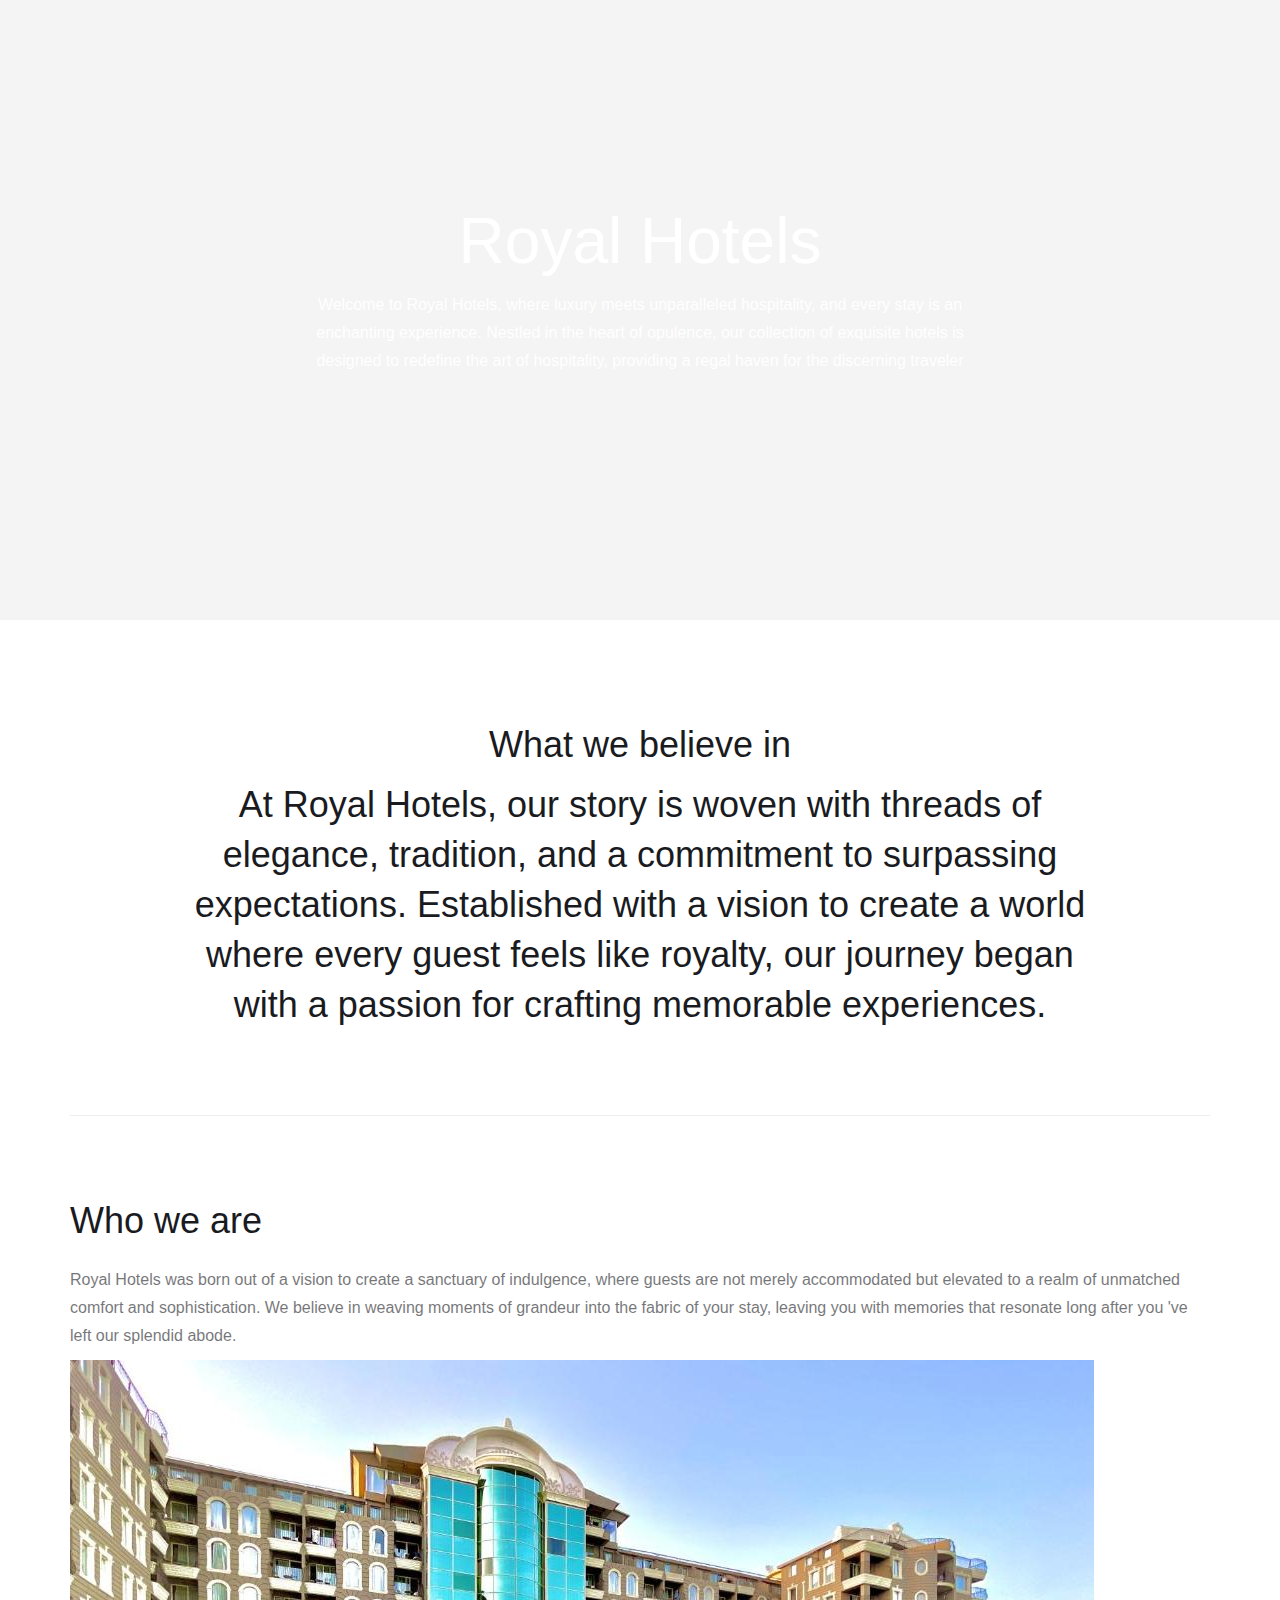
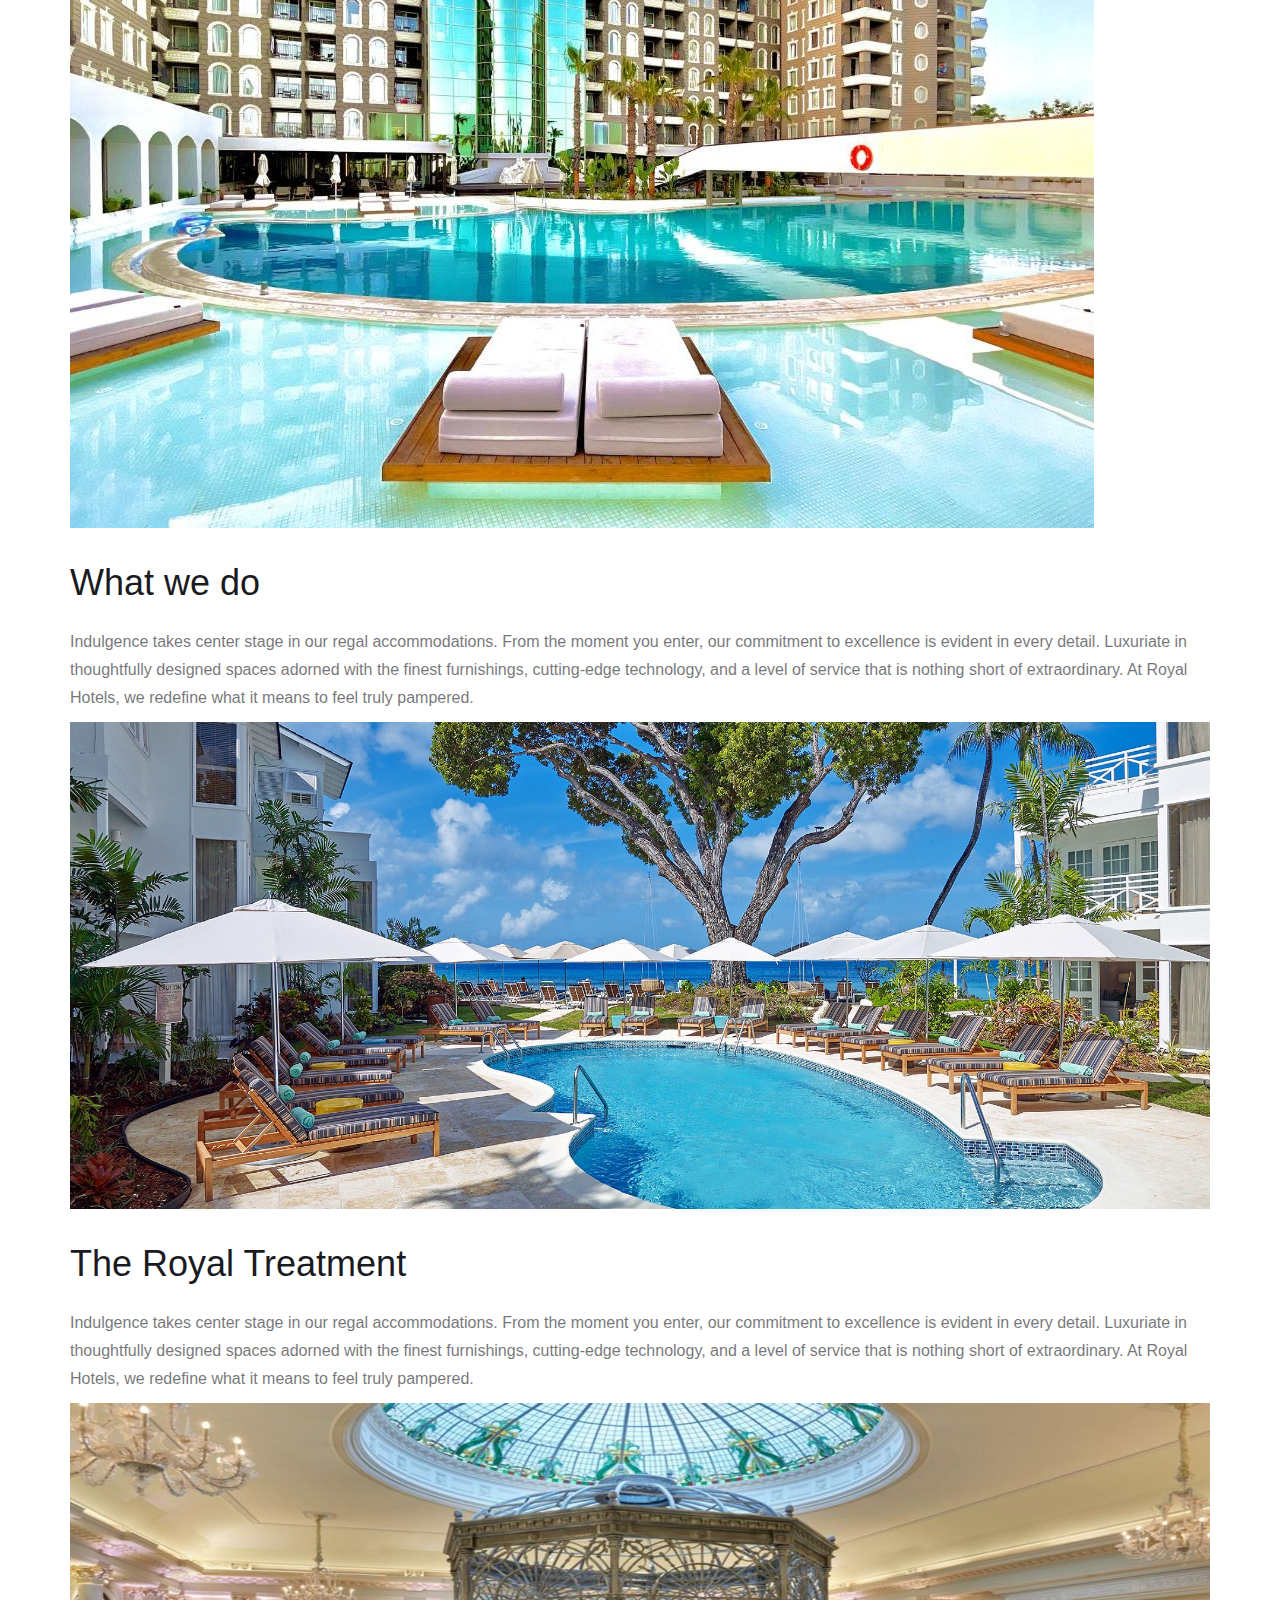
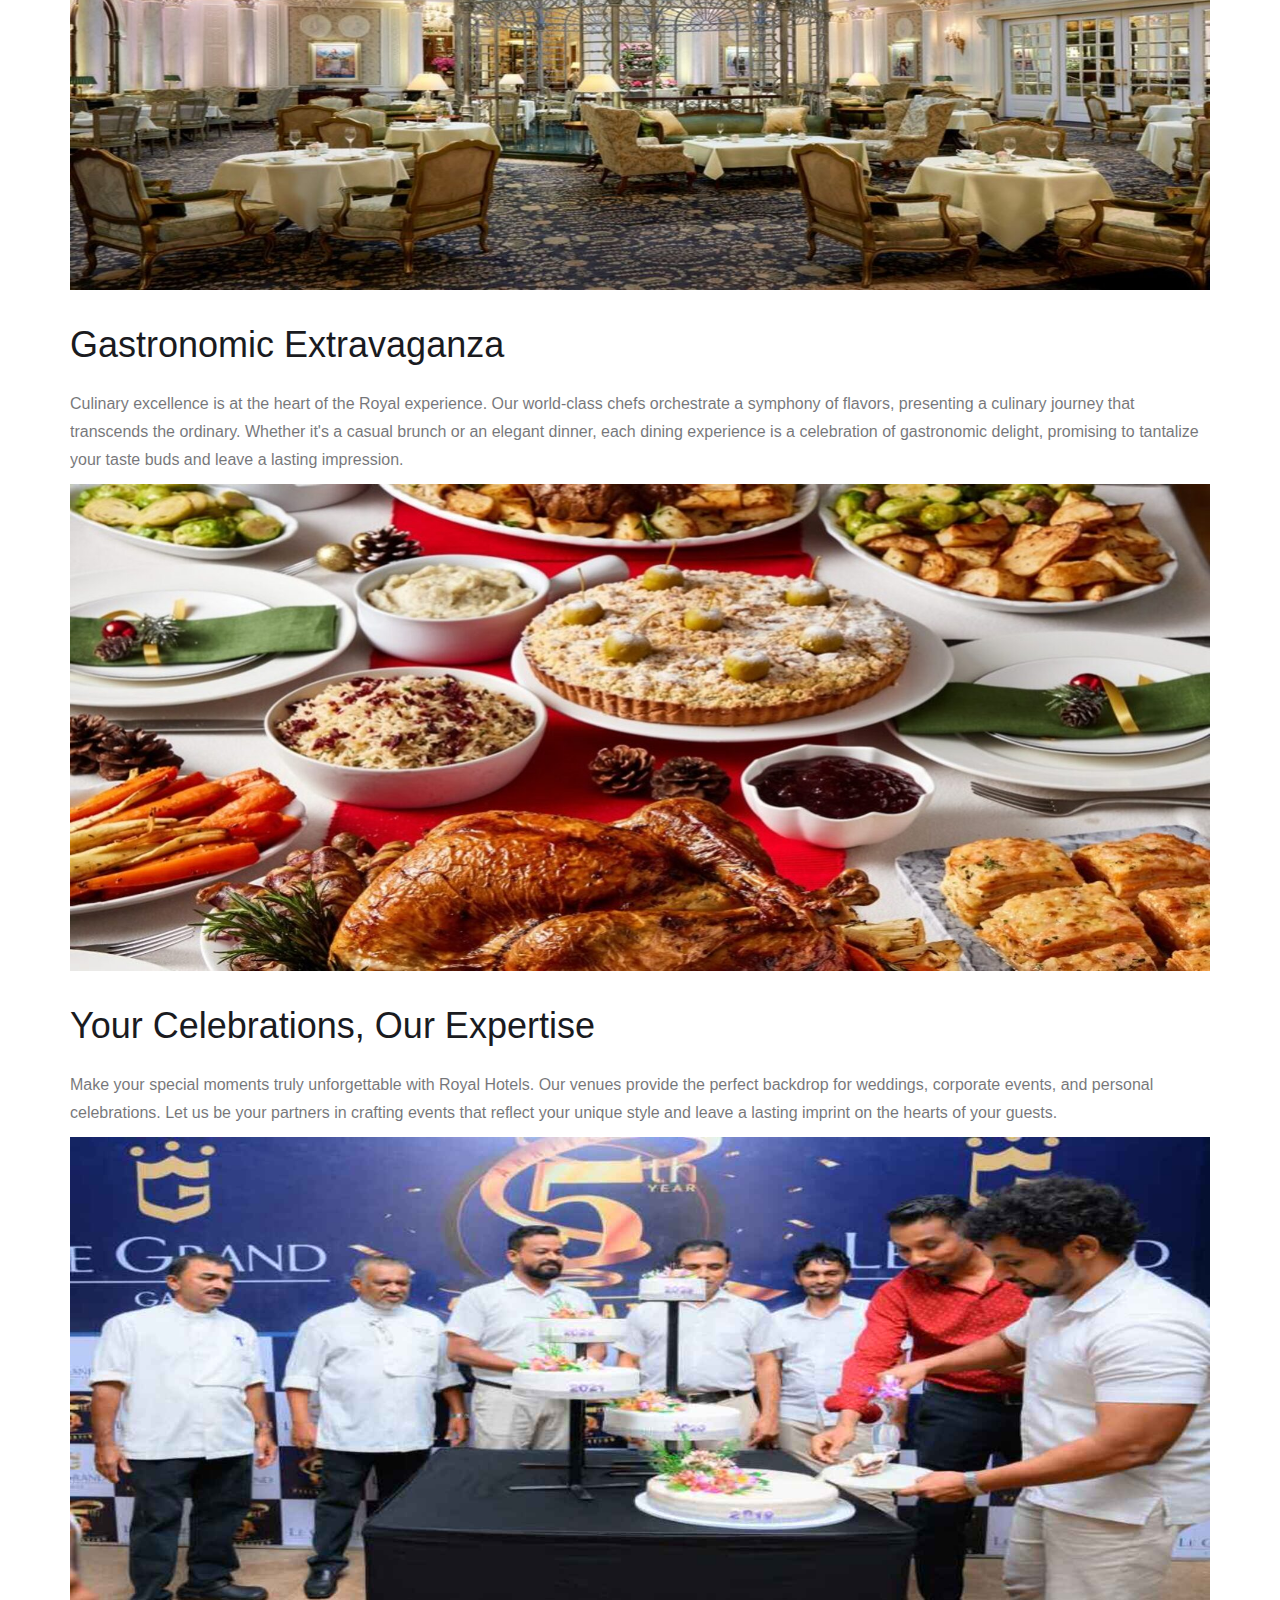
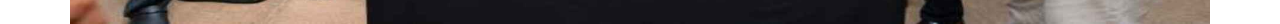
<file: HTML/indexAboutUs.html>
<!DOCTYPE html>

<html lang="en">

<head>
    <meta charset="utf-8" />
    <title>Business - Webflow HTML website template</title>

    <meta content="width=device-width, initial-scale=1" name="viewport" />

    <link href="../CSS/styleAboutUs.css" rel="stylesheet" type="text/css" />
    <link href="https://fonts.googleapis.com" rel="preconnect" />
    <link href="https://fonts.gstatic.com" rel="preconnect" crossorigin="anonymous" />
  
</head>

<body>

    <div class="menu-btn">
        <i class="fas fa-bars"></i>
    </div>

    <div class="intro-header">
        <div class="intro-content cc-homepage">
            <div class="intro-text">
                <div class="heading-jumbo">Royal Hotels</div>
                <div class="p-line">
                    Welcome to Royal Hotels, where luxury meets unparalleled hospitality, and every stay is an
                    enchanting experience. Nestled in the heart of opulence, our collection of exquisite hotels is
                    designed to redefine the art of hospitality, providing a regal haven for the discerning
                    traveler<br />
                </div>
            </div>
        </div>
    </div>
    <div class="container">
        <div class="motto-wrap">
            <h2>What we believe in</h2>
            <div class="heading-jumbo-small">
                At Royal Hotels, our story is woven with threads of elegance, tradition, and a commitment to surpassing
                expectations. Established with a vision to create a world where every guest feels like royalty, our
                journey began with a passion for crafting memorable experiences.<br />
            </div>
        </div>
        <div class="divider"></div>
        <div class="home-content-wrap">
            <h2 class="section-heading">Who we are</h2>
            <div class="home-section-wrap">

                <p class="paragraph-light">Royal Hotels was born out of a vision to create a sanctuary of indulgence,
                    where guests are not merely accommodated but elevated to a realm of unmatched comfort and
                    sophistication.
                    We believe in weaving moments of grandeur into the fabric of your stay, leaving you with memories
                    that resonate long after you &#x27;ve left our splendid abode.
                </p>

                <img src="../assets/about/370564672.jpg" alt="" />
            </div>

            <h2 class="section-heading">What we do</h2>

            <div class="home-section-wrap">

                <p class="paragraph-light">Indulgence takes center stage in our regal accommodations. From the moment
                    you enter, our commitment to excellence is evident in every detail. Luxuriate in thoughtfully
                    designed spaces adorned with the finest furnishings, cutting-edge technology, and a level of service
                    that is nothing short of extraordinary. At Royal Hotels, we redefine what it means to feel truly
                    pampered.</p>


                <img src="../assets/about/sea-side-hotel-overview-look-of-treasure-beach-by-elegant-hotels-barbados-new.jpg"
                    alt="" />
            </div>
            <h2 class="section-heading">The Royal Treatment</h2>

            <div class="home-section-wrap">

                <p class="paragraph-light">Indulgence takes center stage in our regal accommodations. From the moment
                    you enter, our commitment to excellence is evident in every detail. Luxuriate in thoughtfully
                    designed spaces adorned with the finest furnishings, cutting-edge technology, and a level of service
                    that is nothing short of extraordinary. At Royal Hotels, we redefine what it means to feel truly
                    pampered.</p>


                <img src="../assets/about/354dceb6-c061-11ed-8a6e-0210609a3fe2.jpg" alt="" />
            </div>
            <h2 class="section-heading">Gastronomic Extravaganza</h2>

            <div class="home-section-wrap">

                <p class="paragraph-light">Culinary excellence is at the heart of the Royal experience. Our world-class
                    chefs orchestrate a symphony of flavors, presenting a culinary journey that transcends the ordinary.
                    Whether it's a casual brunch or an elegant dinner, each dining experience is a celebration of
                    gastronomic delight, promising to tantalize your taste buds and leave a lasting impression.</p>


                <img src="../assets/about/Post - Delta Image 2-1000x600.jpg" alt="" />
            </div>
            <h2 class="section-heading">Your Celebrations, Our Expertise</h2>

            <div class="home-section-wrap">

                <p class="paragraph-light">Make your special moments truly unforgettable with Royal Hotels. Our venues
                    provide the perfect backdrop for weddings, corporate events, and personal celebrations. Let us be
                    your partners in crafting events that reflect your unique style and leave a lasting imprint on the
                    hearts of your guests.</p>


                <img src="../assets/about/02-LBN.jpg" alt="" />
            </div>
        </div>
    </div>

</body>

</html>
</file>
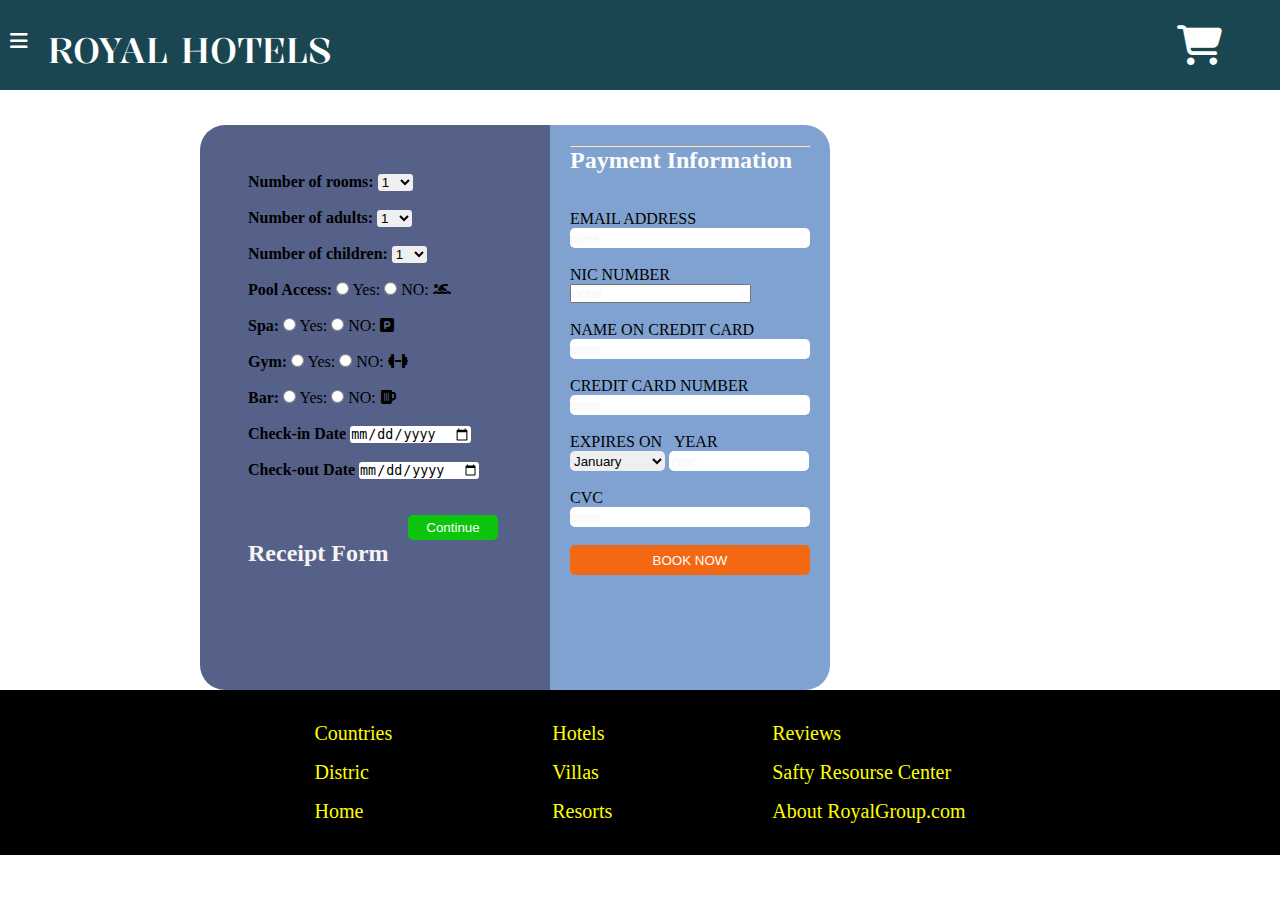
<file: HTML/indexBooking.html>
<!DOCTYPE html>
<html lang="en">

<head>
    <meta charset="UTF-8">
    <meta name="viewport" content="width=device-width, initial-scale=1.0">
    <title>BOOK NOW</title>
    <link rel="stylesheet" href="../CSS/styleBooking.css">
    <link rel="stylesheet" href="../CSS/style.css">
    <link rel="stylesheet" href="https://cdnjs.cloudflare.com/ajax/libs/font-awesome/6.5.1/css/all.min.css">
    <style>
        nav i {
            font-size: 40px;
            color: #fff;
            margin-right: 10px;
        }

        .side-bar {
            background-color: #e3ebf4;

            width: 250px;
            left: -250px;
            height: 100vh;
            position: fixed;
            top: 0;
            overflow-y: auto;
            transition: 0.6s ease;
            transition-property: left;
        }

        header {
            background-color: #bdcee3;

        }

        .close-btn {
            position: absolute;
            color: #fff;
            font-size: 23px;
            right: 0px;
            margin: 15px;
            cursor: pointer;
        }

        header h1 {
            text-align: center;
            font-weight: 500;
            font-size: 35px;
            padding: 20px;
            font-family: sans-serif;
            letter-spacing: 2px;
            color: #010101;
        }

        .menu {
            width: 100%;
            margin-top: 30px;
        }

        .menu .item {
            position: relative;
            cursor: pointer;
        }

        .menu .item a {
            color: #008e45;
            font-size: 16px;
            text-decoration: none;
            display: block;
            padding: 5px 30px;
            line-height: 60px;
        }

        .item i {
            margin-right: 15px;
        }

        .menu-btn {
            position: absolute;
            color: #fff;
            font-size: 20px;
            cursor: pointer;
            margin: 30px 10px;
        }

        .side-bar.active {
            left: 0;
        }
    </style>
</head>

<body>

    <!-- menu-btn -->
    <div class="menu-btn">
        <i class="fas fa-bars"></i>
    </div>

    <div class="side-bar">
        <!-- header section -->
        <header>
            <!-- close button -->
            <div class="close-btn">
                <i class="fas fa-times"></i>
            </div>
            <h1>MENU</h1>
        </header>
        <!-- menu item -->

        <div class="menu">
            <div class="item"><a href="../HTML/index.php"><i class="fas fa-home"></i>Home</a></div>
            <div class="item"><a href="#"><i class="fas fa-th"></i>Analytics</a></div>
            <div class="item"><a href="../HTML/indexUserProfile.php"><i class="fas fa-user"></i>Profile</a></div>
            <div class="item"><a href="../HTML/indexHelp.php"><i class="fas fa-hands-helping"></i>Help</a></div>
            <div class="item"><a href="../Includes/loginout.php"><i class="fas fa-sign-out">Log Out</i></a></div>
        </div>

    </div>

    <nav>


        <label class="brand_name" for="Brand_name">ROYAL HOTELS</label>
        <a href="../HTML/indexAddToCart.php"><i class="fa-solid fa-cart-shopping"></i></a>

    </nav>

    <div class="fullformandpay">


        <div class="fillbookform">

            <div class="detailsform">

                <form onsubmit="return calculateTotal()">

                    <label for="rooms"><b>Number of rooms:</b></label>
                    <select class="rooms" id="rooms" name="rooms" required>
                        <option value="1">1</option>
                        <option value="2">2</option>
                        <option value="4">4</option>
                        <option value="5">5</option>
                        <option value="6">6</option>
                        <option value="7">7</option>
                        <option value="8">8</option>
                        <option value="9">9</option>
                        <option value="10">10</option>


                    </select> <br> <br>

                    <label for="adults"><b>Number of adults:</b></label>
                    <select class="adults" id="adults" name="adults" required>
                        <option value="1">1</option>
                        <option value="2">2</option>
                        <option value="4">4</option>
                        <option value="5">5</option>
                        <option value="6">6</option>
                        <option value="7">7</option>
                        <option value="8">8</option>
                        <option value="9">9</option>
                        <option value="10">10</option>


                    </select> <br><br>

                    <label for="children"><b>Number of children: </b></label>
                    <select class="children" id="children" name="children" required>
                        <option value="1">1</option>
                        <option value="2">2</option>
                        <option value="4">4</option>
                        <option value="5">5</option>
                        <option value="6">6</option>
                        <option value="7">7</option>
                        <option value="8">8</option>
                        <option value="9">9</option>
                        <option value="10">10</option>


                    </select> <br><br>

                    <label><b>Pool Access:</b></label>
                    <input type="radio" id="yes" name="poolaccess" value="Yes" required placeholder="none">
                    <label>Yes:</label>

                    <input type="radio" id="no" name="poolaccess" value="No" required placeholder="none">
                    <label>NO:</label>
                    <i class="fa-solid fa-person-swimming"></i>
                    <br><br>


                    <label><b>Spa:</b></label>
                    <input type="radio" id="yes" name="spa" value="Yes" required placeholder="none">
                    <label>Yes:</label>

                    <input type="radio" id="no" name="spa" value="No" required placeholder="none">
                    <label>NO:</label>
                    <i class="fas fa-parking"></i> <br><br>


                    <label><b>Gym:</b></label>
                    <input type="radio" id="yes" name="gym" value="Yes" required placeholder="none">
                    <label>Yes:</label>

                    <input type="radio" id="no" name="gym" value="No" required placeholder="none">
                    <label>NO:</label>
                    <i class="fa-solid fa-dumbbell"></i> <br><br>



                    <label><b>Bar:</b></label>
                    <input type="radio" id="yes" name="bar" value="Yes" required placeholder="none">
                    <label>Yes:</label>

                    <input type="radio" id="no" name="bar" value="No" required placeholder="none">
                    <label>NO:</label>
                    <i class="fa-solid fa-beer-mug-empty"></i> <br><br>


                    <label><b>Check-in Date</b></label>
                    <input class="date" type="date" id="checkin-date" name="checkin" required placeholder="none">
                    <br>
                    <br>


                    <label><b>Check-out Date</b></label>
                    <input class="date" type="date" id="checkout-date" name="checkout" required placeholder="none">
                    <br><br> <br>

                    <input class="Continu" type="submit" name="submit" id="submit" value="Continue">
                    <div class="recipt">
                        <h2 class="receirtfor">Receipt Form</h2>
                    <div id="receiptForm" style="display: none;" class="recipt">
                        <label for="roomCharges">Room Charges </label>
                        <label class="doubledot1" for="">: </label>
                        <label id="roomChargesValue">print</label> <br>

                        <label for="servicesCharges">Services Charges </label>
                        <label class="doubledot2" for="">: </label>
                        <label id="servicesChargesValue">print</label> <br>

                        <label for="vat">Vat </label>
                        <label class="doubledot3" for="">: </label>
                        <label id="vatValue">print</label> <br>

                        <h2>Total <label class="doubledot4" for="">: </label> <span id="totalAmount">print</span> <br></h2>
                        
            <button type="button" class="cancelButton" onclick="cancelBooking();">Cancel</button>
                    </div>

                    </div>
                    
                    

                </form>
            </div>

        </div>

        <!-- ------------------------------------------------------------------------------------ -->


        <div class="balanceandpay">

            <hr class="lineeka">


            <h2 class="paymentinfor">Payment Information</h2><BR></BR>

            <label for="">EMAIL ADDRESS</label> <br>
            <input type="email" class="email" name="email" id="email" required placeholder="none"> <br><br>

            <label for="">NIC NUMBER</label> <br>
            <input type="text" class="nic" name="nic" id="nic" required placeholder="none"> <br><br>


            <label for="">NAME ON CREDIT CARD</label> <br>
            <input type="text" class="cardname" name="cardname" id="cardname" required placeholder="none"> <br><br>


            <label for="">CREDIT CARD NUMBER</label> <br>
            <input type="text" class="cardnumber" name="cardnumber" id="cardnumber" required placeholder="none">
            <br><br>

            <label for="">EXPIRES ON</label> <label for="" style="margin-left: 8px;">YEAR</label> <br>
            <select class="expireon" name="expireon" id="expireon" required placeholder="none">month

                <option value="">January</option>
                <option value="">February</option>
                <option value="">March</option>
                <option value="">April</option>
                <option value="">May</option>
                <option value="">June</option>
                <option value="">July</option>
                <option value="">August</option>
                <option value="">September</option>
                <option value="">October</option>
                <option value="">November</option>
                <option value="">December</option>


            </select>


            <input type="text" class="month" name="year" id="month" placeholder="Year"> <br><br>

            <label for="">CVC</label> <br>
            <input type="text" class="CVC" name="CVC" id="CVC" required placeholder="none"> <br><br>


            <input type="submit" class="book" name="book" id="book" value="BOOK NOW" onclick="handleBookingAndPayment(); return false;">


        </div>

    </div>

    <!-- fotter -->
    <footer>

        <div class="footer_option">
            <div class="option_one">
                <a href="#">Countries</a>
                <a href="#">Distric</a>
                <a href="#">Home</a>
            </div>
            <div class="option_two">

                <a href="#">Hotels</a>
                <a href="#">Villas</a>
                <a href="#">Resorts</a>
            </div>

            <div class="option_three">
                <a href="#">Reviews</a>
                <a href="#">Safty Resourse Center</a>
                <a href="#">About RoyalGroup.com</a>
            </div>

        </div>
    </footer>

    <script src="https://cdnjs.cloudflare.com/ajax/libs/jquery/3.7.1/jquery.min.js"></script>
    <script>
        $(document).ready(function () {
            $('.menu-btn').click(function () {
                $('.side-bar').addClass('active');
                $('.menu-btn').css("visibility", "hidden");
            });

            $('.close-btn').click(function () {
                $('.side-bar').removeClass('active');
                $('.menu-btn').css("visibility", "visible");
            });
        })

    </script>

<script>
    function calculateTotal() {
        
        var rooms = parseInt(document.getElementById("rooms").value);
        var poolAccess = document.querySelector('input[name="poolaccess"]:checked').value === "Yes" ? 1 : 0;
        var spa = document.querySelector('input[name="spa"]:checked').value === "Yes" ? 1 : 0;
        var gym = document.querySelector('input[name="gym"]:checked').value === "Yes" ? 1 : 0;
        var bar = document.querySelector('input[name="bar"]:checked').value === "Yes" ? 1 : 0;

        
        var roomCharges = rooms * 100; 
        var servicesCharges = (poolAccess + spa + gym + bar) * 50;
        var vat = (roomCharges + servicesCharges) * 0.1; 

        
        var total = roomCharges + servicesCharges + vat;

        
        document.getElementById("roomChargesValue").innerText = "$" + roomCharges;
        document.getElementById("servicesChargesValue").innerText = "$" + servicesCharges;
        document.getElementById("vatValue").innerText = "$" + vat;

        
        document.getElementById("totalAmount").innerText = "$" + total;

       
        document.getElementById("receiptForm").style.display = "block";
        
        return false;
    }
</script>

<!-- Add the following script to handle the booking and payment -->
<script>
    function handleBookingAndPayment() {
    // Get payment details from the form
    var email = document.getElementById("email").value;
    var cardName = document.getElementById("cardname").value;
    var cardNumber = document.getElementById("cardnumber").value;
    var expireMonth = document.getElementById("expireon").value;
    var expireYear = document.getElementById("month").value;
    var cvc = document.getElementById("CVC").value;

    // Validate payment details
    if (!isValidEmail(email)) {
        alert("Invalid email address.");
        return false;
    }

    if (!isValidCardName(cardName)) {
        alert("Invalid name on credit card.");
        return false;
    }

    if (!isValidCardNumber(cardNumber)) {
        alert("Invalid credit card number.");
        return false;
    }

    if (!isValidExpireMonth(expireMonth) || !isValidExpireYear(expireYear)) {
        alert("Invalid expiration date.");
        return false;
    }

    if (!isValidCVC(cvc)) {
        alert("Invalid CVC.");
        return false;
    }

    // If payment details are valid, proceed with booking
    alert("Booking Successful! Thank you for choosing Royal Hotels.");
    // You can redirect the user or perform any other necessary actions here
}

// Example validation functions
function isValidEmail(email) {
    // Implement your email validation logic
    return /^[^\s@]+@[^\s@]+\.[^\s@]+$/.test(email);
}

function isValidCardName(cardName) {
    // Implement your credit card name validation logic
    return /^[a-zA-Z ]+$/.test(cardName);
}

function isValidCardNumber(cardNumber) {
    // Implement your credit card number validation logic
    return /^\d{16}$/.test(cardNumber);
}

function isValidExpireMonth(expireMonth) {
    // Implement your expiration month validation logic
    return /^[01]?\d$/.test(expireMonth) && parseInt(expireMonth) >= 1 && parseInt(expireMonth) <= 12;
}

function isValidExpireYear(expireYear) {
    // Implement your expiration year validation logic
    return /^\d{4}$/.test(expireYear) && parseInt(expireYear) >= new Date().getFullYear();
}

function isValidCVC(cvc) {
    // Implement your CVC validation logic
    return /^\d{3,4}$/.test(cvc);
}

    function cancelBooking() {
        // Placeholder for cancel booking logic
        alert("Booking canceled.");
        // You can redirect the user or perform any other necessary actions here
    }
</script>


</body>

</html>
</file>
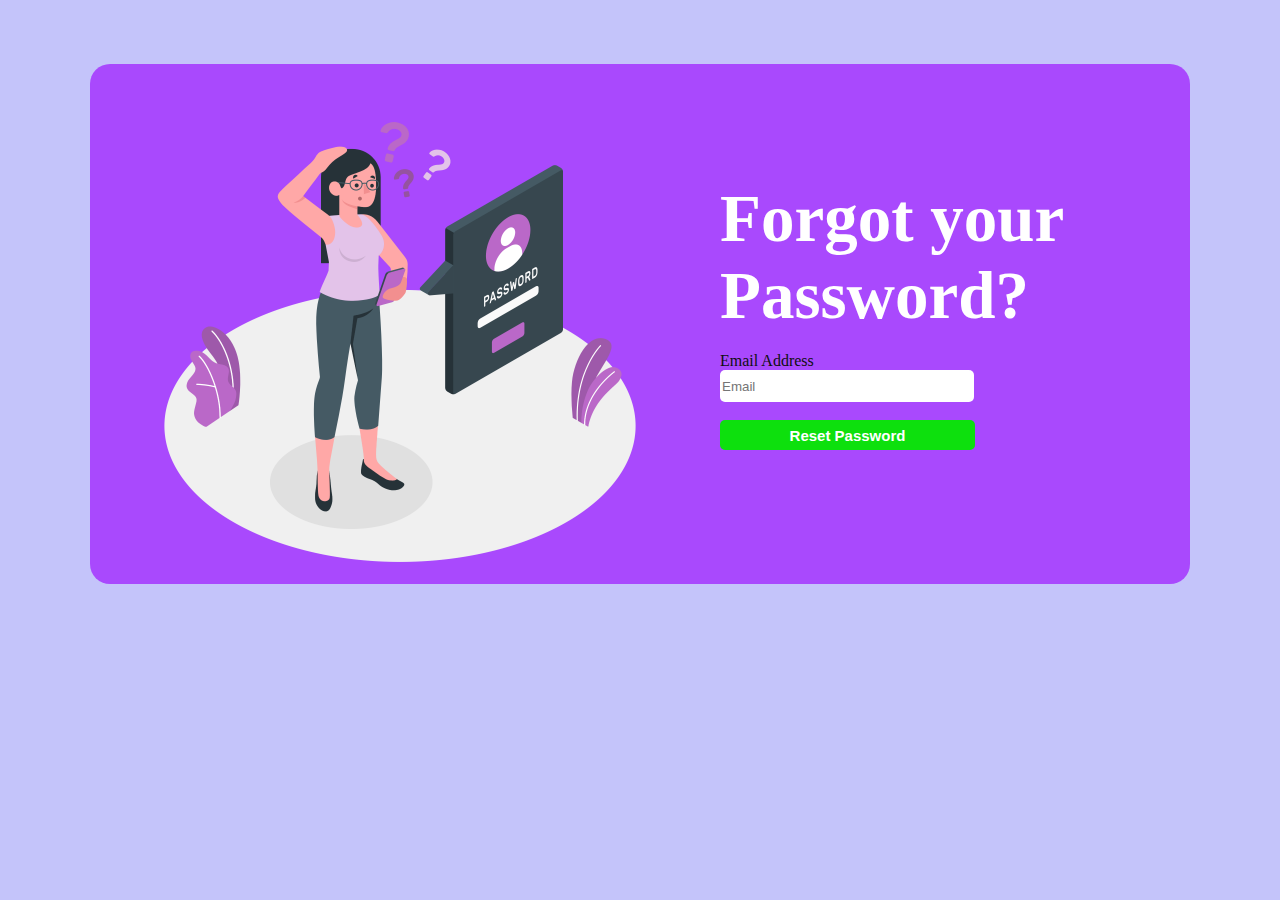
<file: HTML/indexForgot.html>
<!DOCTYPE html>
<html lang="en">

<head>
    <meta charset="UTF-8">
    <meta name="viewport" content="width=device-width, initial-scale=1.0">
    <title>Foget Paswerd</title>
    <link rel="stylesheet" href="../CSS/styleForget.css">
    
</head>

<body>

    <div class="forgotfull">

        <div class="forgotimg">
            <img class="forgotimg" src="../assets/forgetpass/Forgot password-amico.png" alt="FORGOTPASSWORD">
            
        </div>



        <div class="forgotpassword">

            <h1 class="FFF">Forgot your <br> Password?</h1> <br>
            
            <form action="../Includes/forget.php" method="post">
                <label class="emailaddress" for="email">Email Address</label> <br> 
                <input class="emailbox" type="email" name="email" placeholder="Email" required> <br> <br>
                <input class="submitbox" type="submit" name="submit" value="Reset Password">
            </form> <br>

        </div>


    </div>







</body>

</html>
</file>
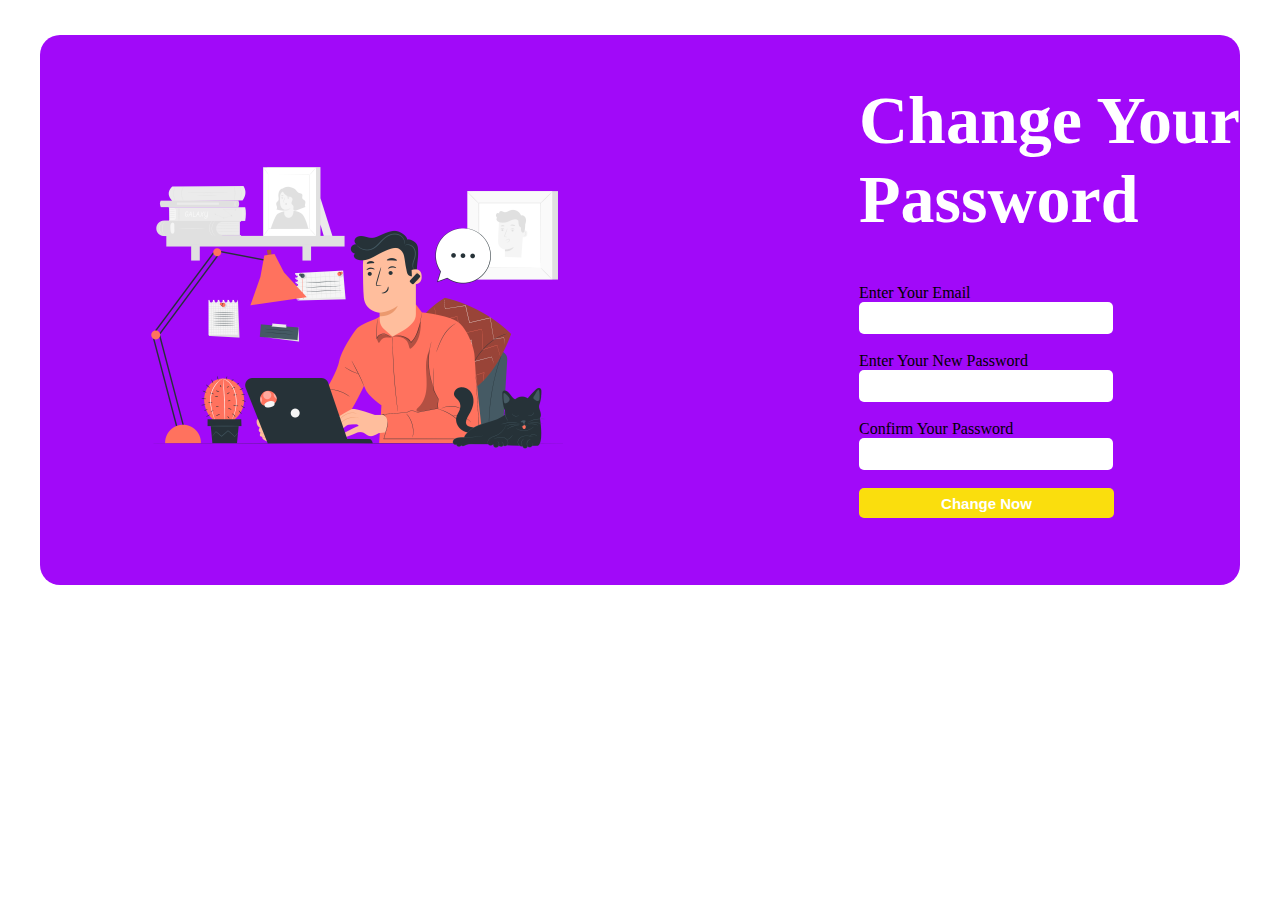
<file: HTML/indexResetPass.html>
<!DOCTYPE html>
<html lang="en">
<head>
    <meta charset="UTF-8">
    <meta name="viewport" content="width=device-width, initial-scale=1.0">
    <title>GHANGE PASSWORD</title>
    <link rel="stylesheet" href="../CSS/styleResetPass.css">
</head>
<body>
    
<div class="fullchanhep">


    <div class="changepimg">
        <img class="changepimg" src="../assets/forgetpass/Telecommuting-pana.png" alt="changePassword">
    </div>

<form action="../Includes/resetPassword.php" method="post">
    <div class="changepassword">
        <h1 class="changeph1">Change Your <br> Password</h1>

        <label for="email">Enter Your Email</label> <br>
        <input class="ep" type="email" name="email" id="email" required> <br> <br>

        <label for="enterp">Enter Your New Password</label> <br>
        <input class="ep" type="password" name="enterp" id="enterp" required> <br> <br>

        <label for="comformp">Confirm Your Password</label> <br>
        <input class="cp" type="password" name="comformp" id="comformp" required> <br><br>

        <input type="submit" class="submit" value="Change Now" name="submit" id="submit">
    </div>
</form>
    


</div>





</body>
</html>
</file>
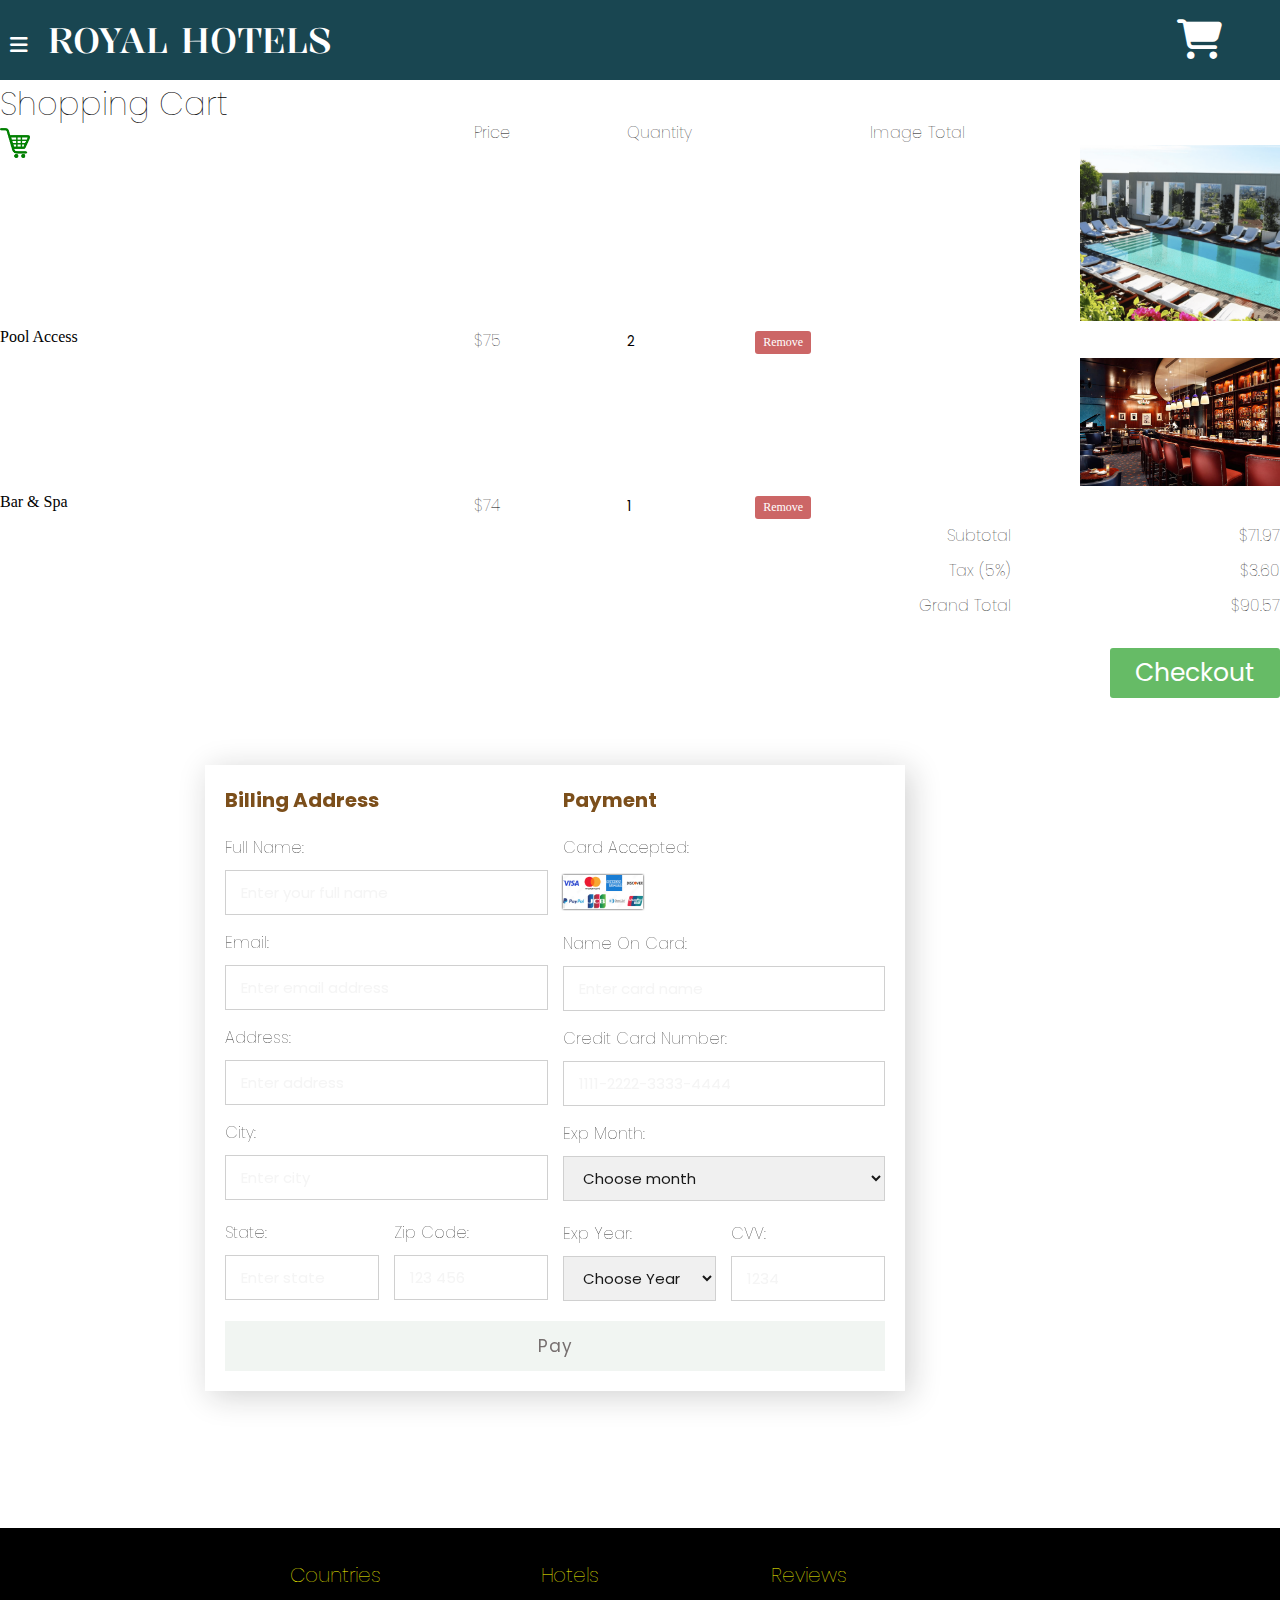
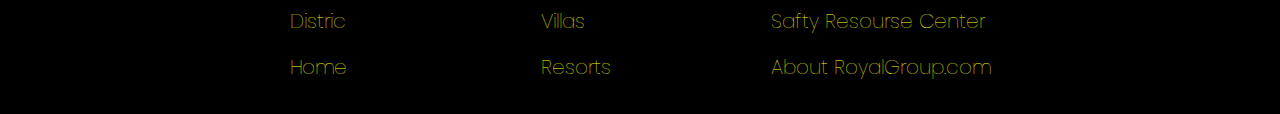
<file: HTML/indexRoomBooking.html>
<!DOCTYPE html> 

<html lang="en"> 

  

<head> 

    <meta charset="UTF-8"> 
    <meta name="viewport" 
          content="width=device-width, initial-scale=1.0"> 
    <title>Online Payment-Page</title> 
    <link rel="stylesheet" href="../CSS/styleRoomBooking.css"> 
    <link rel="stylesheet" href="../CSS/style.css">
    <link rel="stylesheet" href="https://cdnjs.cloudflare.com/ajax/libs/font-awesome/6.5.1/css/all.min.css">
    <style>
        .side-bar {
            background-color: #e3ebf4;

            width: 250px;
            left: -250px;
            height: 100vh;
            position: fixed;
            top: 0;
            overflow-y: auto;
            transition: 0.6s ease;
            transition-property: left;
        }

        header {
            background-color: #bdcee3;

        }

        .close-btn {
            position: absolute;
            color: #fff;
            font-size: 23px;
            right: 0px;
            margin: 15px;
            cursor: pointer;
        }

        header h1 {
            text-align: center;
            font-weight: 500;
            font-size: 35px;
            padding: 20px;
            font-family: sans-serif;
            letter-spacing: 2px;
            color: #010101;
        }

        .menu {
            width: 100%;
            margin-top: 30px;
        }

        .menu .item {
            position: relative;
            cursor: pointer;
        }

        .menu .item a {
            color: #008e45;
            font-size: 16px;
            text-decoration: none;
            display: block;
            padding: 5px 30px;
            line-height: 60px;
        }

        .item i {
            margin-right: 15px;
        }

        .menu-btn {
            position: absolute;
            color: #fff;
            font-size: 20px;
            cursor: pointer;
            margin: 30px 10px;
        }

        .side-bar.active {
            left: 0;
        }
        nav i{
            font-size: 40px;
            color: #fff;
            margin-right: 10px;
        }
    </style>
   
</head> 

<body> 

  
        <!-- menu-btn -->
        <div class="menu-btn">
          <i class="fas fa-bars"></i>
      </div>

      <div class="side-bar">
          <!-- header section -->
          <header>
              <!-- close button -->
              <div class="close-btn">
                  <i class="fas fa-times"></i>
              </div>
              <h1>MENU</h1>
          </header>
          <!-- menu item -->

          <div class="menu">

              <div class="item"><a href="../HTML/index.php"><i class="fas fa-home"></i>Home</a></div>
              <div class="item"><a href="#"><i class="fas fa-th"></i>Analytics</a></div>
              <div class="item"><a href="../HTML/indexUserProfile.php"><i class="fas fa-user"></i>Profile</a></div>
              <div class="item"><a href="../HTML/indexHelp.php"><i class="fas fa-hands-helping"></i>Help</a></div>
              <div class="item"><a href="../HTML/indexAboutUs.html"><i class="fas fa-info-circle"></i>About</a></div>
              <div class="item"><a href="../Includes/loginout.php"><i class="fas fa-sign-out">Log Out</i></a></div>

          </div>

      </div>

    <!-- navigation  -->
    <nav>
        <label class="brand_name" for="Brand_name">ROYAL HOTELS</label>
        <a href="../HTML/indexAddToCart.php"><i class="fa-solid fa-cart-shopping"></i></a>

    </nav>
<!-- navigation close -->

<div class="cart">
    <h1>Shopping Cart</h1>
  
<img src="../assets/booking/cart.png" alt="Description" width="30" height="30">
</div>

<div class="shopping-cart">

  <div class="column-labels">
    <label class="product-image">Image</label>
    <label class="product-details">Product</label>
    <label class="product-price">Price</label>
    <label class="product-quantity">Quantity</label>
    <label class="product-removal">Remove</label>
    <label class="product-line-price">Total</label>
  </div>

  <div class="product">
    <div class="product-image">
        <img src="../assets/booking/mondrian_los_angeles_-_skybar_pool1.png" alt="Picture of a pool at the Mondrian Los Angeles hotel">
    </div>
    <div class="product-details">
      <div class="product-title">Pool Access</div>
      
    </div>
    <div class="product-price">75</div>
    <div class="product-quantity">
      <input type="number" value="2" min="1" placeholder="number">
    </div>
    <div class="product-removal">
      <button class="remove-product">
        Remove
      </button>
    </div>
    
  </div>

  <div class="product">
    <div class="product-image">
      <img src="../assets/booking/HD-wallpaper-furniture-bar-piano-alcohol-drinks-the-hotel-berlin-bristol-kempinski-for-section-интерь.jpg" alt="Picture of a pool at the Mondrian Los Angeles hotel">
    </div>
    <div class="product-details">
      <div class="product-title">Bar & Spa</div>
      
    </div>
    <div class="product-price">74</div>
    <div class="product-quantity">
      <input type="number" value="1" min="1" placeholder="number">
    </div>
    <div class="product-removal">
      <button class="remove-product">
        Remove
      </button>
    </div>
    
  </div>

  <div class="totals">
    <div class="totals-item">
      <label>Subtotal</label>
      <div class="totals-value" id="cart-subtotal">71.97</div>
    </div>
    <div class="totals-item">
      <label>Tax (5%)</label>
      
      <div class="totals-value" id="cart-tax">3.60</div>
    </div>
    
    <div class="totals-item totals-item-total">
      <label>Grand Total</label>
      <div class="totals-value" id="cart-total">90.57</div>
    </div>
  </div>
      
      <button class="checkout">Checkout</button>

</div>


    <div class="container"> 
        <form method = "get" action ="test.php"> 

            <div class="row"> 
                <div class="col"> 
                   
                        

                    <h3 class="title"> Billing Address</h3> 

                    <div class="inputBox"> 
                        <label for="name">  Full Name: </label>
                        <input type="text" id="name"  placeholder="Enter your full name"  required>
                    </div> 

  
                    <div class="inputBox"> 
                        <label for="email">Email: </label> 
                        <input type="email" id="email" placeholder="Enter email address" required>
                     </div> 

  

                    <div class="inputBox"> 
                        <label for="address"> Address: </label>  
                        <input type="text" id="address" placeholder="Enter address"  required> 
                    </div> 

  

                    <div class="inputBox"> 
                        <label for="city"> City:</label> 
                        <input type="text" id="city"placeholder="Enter city" required>       
                    </div> 

  

                    <div class="flex"> 
                        <div class="inputBox"> 
                            <label for="state"> State: </label>   
                            <input type="text" id="state" placeholder="Enter state" required>  
                        </div> 

  

                        <div class="inputBox"> 
                            <label for="zip">  Zip Code:</label> 
                             <input type="text" id="zip"  placeholder="123 456" required>
                        </div> 
                    </div> 

  

                </div> 

                <div class="col"> 

                    <h3 class="title">Payment</h3> 

                    <div class="inputBox"> 
                        <label for="name"> Card Accepted:</label>  

                        <img src="../assets/booking/paymenttype.jpg" alt="credit/debit card image"> 
                    </div> 

  

                    <div class="inputBox"> 
                        <label for="cardName">  Name On Card: </label>    
                        <input type="text" id="cardName"  placeholder="Enter card name"required> 
                    </div> 

  

                    <div class="inputBox"> 
                        <label for="cardNum"> Credit Card Number:</label>      
                        <input type="text" id="cardNum"  placeholder="1111-2222-3333-4444"maxlength="18" required> 
                    </div> 

  

                    <div class="inputBox"> 
                        <label for="">Exp Month:</label> 
                        <select name="ExpMonth" id="ExpMonth" title="Expiration month">
                            <option value="chooseMonth">Choose month</option>
                            <option value="January">January</option>
                            <option value="February">February</option>
                            <option value="March">March</option>
                            <option value="April">April</option>
                            <option value="May">May</option>
                            <option value="June">June</option>
                            <option value="July">July</option>
                            <option value="August">August</option>
                            <option value="September">September</option>
                            <option value="October">October</option>
                            <option value="November">November</option>
                            <option value="December">December</option>
                        </select>

                    </div> 

  
                    <div class="flex"> 
                        <div class="inputBox"> 
                            <label for="">Exp Year:</label> 
                            <select name="expYear" id="expYear" title="Expiration Year" name="ExpYear">                                <option value="chooseYear">Choose Year</option> 
                                <option value="2023">2023</option> 
                                <option value="2024">2024</option> 
                                <option value="2025">2025</option> 
                                <option value="2026">2026</option> 
                                <option value="2027">2027</option> 
                            <option value="2028">2028</option>
                            </select> 
                        </div> 

  
                        <div class="inputBox"> 
                            <label for="cvv">CVV:</label> 
                            <input type="text" id="cvv"placeholder="1234" required>  
                        </div>

                    </div> 

  

                </div> 

  

            </div> 

  

            <input type="submit" value="Pay"  class="submit_btn"> 

                    

        </form> 

  

    </div> 

    <footer>

      <div class="footer_option">
          <div class="option_one">
              <a href="#">Countries</a>
              <a href="#">Distric</a>
              <a href="#">Home</a>
          </div>
          <div class="option_two">
      
              <a href="#">Hotels</a>
              <a href="#">Villas</a>
              <a href="#">Resorts</a>
          </div>
      
          <div class="option_three">
              <a href="#">Reviews</a>
              <a href="#">Safty Resourse Center</a>
              <a href="#">About RoyalGroup.com</a>
          </div>
      
      </div>
      </footer>
      
      <script src="https://cdnjs.cloudflare.com/ajax/libs/jquery/3.7.1/jquery.min.js"></script>
      
      <script>
      $(document).ready(function() {
          $('.menu-btn').click(function() {
              $('.side-bar').addClass('active');
              $('.menu-btn').css("visibility", "hidden");
          });
      
          //close button
      
          $('.close-btn').click(function() {
              $('.side-bar').removeClass('active');
              $('.menu-btn').css("visibility", "visible");
          });
      })
      </script>
   
</body>

</html>
</file>
<file: CSS/styleAboutUs.css>
html {
    -ms-text-size-adjust: 100%;
    -webkit-text-size-adjust: 100%;
    font-family: sans-serif;
  }
  
  body {
    margin: 0;
  }
  
  article, aside, details, figcaption, figure, footer, header, hgroup, main, menu, nav, section, summary {
    display: block;
  }
  
  audio, canvas, progress, video {
    vertical-align: baseline;
    display: inline-block;
  }
  
  audio:not([controls]) {
    height: 0;
    display: none;
  }
  
  [hidden], template {
    display: none;
  }
  
  a {
    background-color: rgba(0, 0, 0, 0);
  }
  
  a:active, a:hover {
    outline: 0;
  }
  
  abbr[title] {
    border-bottom: 1px dotted;
  }
  
  b, strong {
    font-weight: bold;
  }
  
  dfn {
    font-style: italic;
  }
  
  h1 {
    margin: .67em 0;
    font-size: 2em;
  }
  
  mark {
    color: #000;
    background: #ff0;
  }
  
  small {
    font-size: 80%;
  }
  
  sub, sup {
    vertical-align: baseline;
    font-size: 75%;
    line-height: 0;
    position: relative;
  }
  
  sup {
    top: -.5em;
  }
  
  sub {
    bottom: -.25em;
  }
  
  img {
    border: 0;
  }
  
  svg:not(:root) {
    overflow: hidden;
  }
  
  figure {
    margin: 1em 40px;
  }
  
  hr {
    box-sizing: content-box;
    height: 0;
  }
  
  pre {
    overflow: auto;
  }
  
  code, kbd, pre, samp {
    font-family: monospace;
    font-size: 1em;
  }
  
  button, input, optgroup, select, textarea {
    color: inherit;
    font: inherit;
    margin: 0;
  }
  
  button {
    overflow: visible;
  }
  
  button, select {
    text-transform: none;
  }
  
  button, html input[type="button"], input[type="reset"] {
    -webkit-appearance: button;
    cursor: pointer;
  }
  
  button[disabled], html input[disabled] {
    cursor: default;
  }
  
  button::-moz-focus-inner, input::-moz-focus-inner {
    border: 0;
    padding: 0;
  }
  
  input {
    line-height: normal;
  }
  
  input[type="checkbox"], input[type="radio"] {
    box-sizing: border-box;
    padding: 0;
  }
  
  input[type="number"]::-webkit-inner-spin-button, input[type="number"]::-webkit-outer-spin-button {
    height: auto;
  }
  
  input[type="search"] {
    -webkit-appearance: none;
  }
  
  input[type="search"]::-webkit-search-cancel-button, input[type="search"]::-webkit-search-decoration {
    -webkit-appearance: none;
  }
  
  fieldset {
    border: 1px solid silver;
    margin: 0 2px;
    padding: .35em .625em .75em;
  }
  
  legend {
    border: 0;
    padding: 0;
  }
  
  textarea {
    overflow: auto;
  }
  
  optgroup {
    font-weight: bold;
  }
  
  table {
    border-collapse: collapse;
    border-spacing: 0;
  }
  
  td, th {
    padding: 0;
  }
  
  @font-face {
    font-family: webflow-icons;
    src: url("[data-uri]") format("truetype");
    font-weight: normal;
    font-style: normal;
  }
  
  [class^="w-icon-"], [class*=" w-icon-"] {
    speak: none;
    font-variant: normal;
    text-transform: none;
    -webkit-font-smoothing: antialiased;
    -moz-osx-font-smoothing: grayscale;
    font-style: normal;
    font-weight: normal;
    line-height: 1;
    font-family: webflow-icons !important;
  }
  
  .w-icon-slider-right:before {
    content: "î˜€";
  }
  
  .w-icon-slider-left:before {
    content: "î˜";
  }
  
  .w-icon-nav-menu:before {
    content: "î˜‚";
  }
  
  .w-icon-arrow-down:before, .w-icon-dropdown-toggle:before {
    content: "î˜ƒ";
  }
  
  .w-icon-file-upload-remove:before {
    content: "î¤€";
  }
  
  .w-icon-file-upload-icon:before {
    content: "î¤ƒ";
  }
  
  * {
    box-sizing: border-box;
  }
  
  html {
    height: 100%;
  }
  
  body {
    min-height: 100%;
    color: #333;
    background-color: #fff;
    margin: 0;
    font-family: Arial, sans-serif;
    font-size: 14px;
    line-height: 20px;
  }
  
  img {
    max-width: 100%;
    vertical-align: middle;
    display: inline-block;
  }
  
  html.w-mod-touch * {
    background-attachment: scroll !important;
  }
  
  .w-block {
    display: block;
  }
  
  .w-inline-block {
    max-width: 100%;
    display: inline-block;
  }
  
  .w-clearfix:before, .w-clearfix:after {
    content: " ";
    grid-area: 1 / 1 / 2 / 2;
    display: table;
  }
  
  .w-clearfix:after {
    clear: both;
  }
  
  .w-hidden {
    display: none;
  }
  
  .w-button {
    color: #fff;
    line-height: inherit;
    cursor: pointer;
    background-color: #3898ec;
    border: 0;
    border-radius: 0;
    padding: 9px 15px;
    text-decoration: none;
    display: inline-block;
  }
  
  input.w-button {
    -webkit-appearance: button;
  }
  
  html[data-w-dynpage] [data-w-cloak] {
    color: rgba(0, 0, 0, 0) !important;
  }
  
  .w-code-block {
    margin: unset;
  }
  
  .w-webflow-badge, .w-webflow-badge * {
    z-index: auto;
    visibility: visible;
    box-sizing: border-box;
    width: auto;
    height: auto;
    max-height: none;
    max-width: none;
    min-height: 0;
    min-width: 0;
    float: none;
    clear: none;
    box-shadow: none;
    opacity: 1;
    direction: ltr;
    font-family: inherit;
    font-weight: inherit;
    color: inherit;
    font-size: inherit;
    line-height: inherit;
    font-style: inherit;
    font-variant: inherit;
    text-align: inherit;
    letter-spacing: inherit;
    -webkit-text-decoration: inherit;
    text-decoration: inherit;
    text-indent: 0;
    text-transform: inherit;
    text-shadow: none;
    font-smoothing: auto;
    vertical-align: baseline;
    cursor: inherit;
    white-space: inherit;
    word-break: normal;
    word-spacing: normal;
    word-wrap: normal;
    background: none;
    border: 0 rgba(0, 0, 0, 0);
    border-radius: 0;
    margin: 0;
    padding: 0;
    list-style-type: disc;
    transition: none;
    display: block;
    position: static;
    top: auto;
    bottom: auto;
    left: auto;
    right: auto;
    overflow: visible;
    transform: none;
  }
  
  .w-webflow-badge {
    white-space: nowrap;
    cursor: pointer;
    box-shadow: 0 0 0 1px rgba(0, 0, 0, .1), 0 1px 3px rgba(0, 0, 0, .1);
    visibility: visible !important;
    z-index: 2147483647 !important;
    color: #aaadb0 !important;
    opacity: 1 !important;
    width: auto !important;
    height: auto !important;
    background-color: #fff !important;
    border-radius: 3px !important;
    margin: 0 !important;
    padding: 6px !important;
    font-size: 12px !important;
    line-height: 14px !important;
    text-decoration: none !important;
    display: inline-block !important;
    position: fixed !important;
    top: auto !important;
    bottom: 12px !important;
    left: auto !important;
    right: 12px !important;
    overflow: visible !important;
    transform: none !important;
  }
  
  .w-webflow-badge > img {
    visibility: visible !important;
    opacity: 1 !important;
    vertical-align: middle !important;
    display: inline-block !important;
  }
  
  h1, h2, h3, h4, h5, h6 {
    margin-bottom: 10px;
    font-weight: bold;
  }
  
  h1 {
    margin-top: 20px;
    font-size: 38px;
    line-height: 44px;
  }
  
  h2 {
    margin-top: 20px;
    font-size: 32px;
    line-height: 36px;
  }
  
  h3 {
    margin-top: 20px;
    font-size: 24px;
    line-height: 30px;
  }
  
  h4 {
    margin-top: 10px;
    font-size: 18px;
    line-height: 24px;
  }
  
  h5 {
    margin-top: 10px;
    font-size: 14px;
    line-height: 20px;
  }
  
  h6 {
    margin-top: 10px;
    font-size: 12px;
    line-height: 18px;
  }
  
  p {
    margin-top: 0;
    margin-bottom: 10px;
  }
  
  blockquote {
    border-left: 5px solid #e2e2e2;
    margin: 0 0 10px;
    padding: 10px 20px;
    font-size: 18px;
    line-height: 22px;
  }
  
  figure {
    margin: 0 0 10px;
  }
  
  figcaption {
    text-align: center;
    margin-top: 5px;
  }
  
  ul, ol {
    margin-top: 0;
    margin-bottom: 10px;
    padding-left: 40px;
  }
  
  .w-list-unstyled {
    padding-left: 0;
    list-style: none;
  }
  
  .w-embed:before, .w-embed:after {
    content: " ";
    grid-area: 1 / 1 / 2 / 2;
    display: table;
  }
  
  .w-embed:after {
    clear: both;
  }
  
  .w-video {
    width: 100%;
    padding: 0;
    position: relative;
  }
  
  .w-video iframe, .w-video object, .w-video embed {
    width: 100%;
    height: 100%;
    border: none;
    position: absolute;
    top: 0;
    left: 0;
  }
  
  fieldset {
    border: 0;
    margin: 0;
    padding: 0;
  }
  
  button, [type="button"], [type="reset"] {
    cursor: pointer;
    -webkit-appearance: button;
    border: 0;
  }
  
  .w-form {
    margin: 0 0 15px;
  }
  
  .w-form-done {
    text-align: center;
    background-color: #ddd;
    padding: 20px;
    display: none;
  }
  
  .w-form-fail {
    background-color: #ffdede;
    margin-top: 10px;
    padding: 10px;
    display: none;
  }
  
  label {
    margin-bottom: 5px;
    font-weight: bold;
    display: block;
  }
  
  .w-input, .w-select {
    width: 100%;
    height: 38px;
    color: #333;
    vertical-align: middle;
    background-color: #fff;
    border: 1px solid #ccc;
    margin-bottom: 10px;
    padding: 8px 12px;
    font-size: 14px;
    line-height: 1.42857;
    display: block;
  }
  
  .w-input:-moz-placeholder, .w-select:-moz-placeholder {
    color: #999;
  }
  
  .w-input::-moz-placeholder, .w-select::-moz-placeholder {
    color: #999;
    opacity: 1;
  }
  
  .w-input::-webkit-input-placeholder, .w-select::-webkit-input-placeholder {
    color: #999;
  }
  
  .w-input:focus, .w-select:focus {
    border-color: #3898ec;
    outline: 0;
  }
  
  .w-input[disabled], .w-select[disabled], .w-input[readonly], .w-select[readonly], fieldset[disabled] .w-input, fieldset[disabled] .w-select {
    cursor: not-allowed;
  }
  
  .w-input[disabled]:not(.w-input-disabled), .w-select[disabled]:not(.w-input-disabled), .w-input[readonly], .w-select[readonly], fieldset[disabled]:not(.w-input-disabled) .w-input, fieldset[disabled]:not(.w-input-disabled) .w-select {
    background-color: #eee;
  }
  
  textarea.w-input, textarea.w-select {
    height: auto;
  }
  
  .w-select {
    background-color: #f3f3f3;
  }
  
  .w-select[multiple] {
    height: auto;
  }
  
  .w-form-label {
    cursor: pointer;
    margin-bottom: 0;
    font-weight: normal;
    display: inline-block;
  }
  
  .w-radio {
    margin-bottom: 5px;
    padding-left: 20px;
    display: block;
  }
  
  .w-radio:before, .w-radio:after {
    content: " ";
    grid-area: 1 / 1 / 2 / 2;
    display: table;
  }
  
  .w-radio:after {
    clear: both;
  }
  
  .w-radio-input {
    float: left;
    margin: 3px 0 0 -20px;
    line-height: normal;
  }
  
  .w-file-upload {
    margin-bottom: 10px;
    display: block;
  }
  
  .w-file-upload-input {
    width: .1px;
    height: .1px;
    opacity: 0;
    z-index: -100;
    position: absolute;
    overflow: hidden;
  }
  
  .w-file-upload-default, .w-file-upload-uploading, .w-file-upload-success {
    color: #333;
    display: inline-block;
  }
  
  .w-file-upload-error {
    margin-top: 10px;
    display: block;
  }
  
  .w-file-upload-default.w-hidden, .w-file-upload-uploading.w-hidden, .w-file-upload-error.w-hidden, .w-file-upload-success.w-hidden {
    display: none;
  }
  
  .w-file-upload-uploading-btn {
    cursor: pointer;
    background-color: #fafafa;
    border: 1px solid #ccc;
    margin: 0;
    padding: 8px 12px;
    font-size: 14px;
    font-weight: normal;
    display: flex;
  }
  
  .w-file-upload-file {
    background-color: #fafafa;
    border: 1px solid #ccc;
    flex-grow: 1;
    justify-content: space-between;
    margin: 0;
    padding: 8px 9px 8px 11px;
    display: flex;
  }
  
  .w-file-upload-file-name {
    font-size: 14px;
    font-weight: normal;
    display: block;
  }
  
  .w-file-remove-link {
    width: auto;
    height: auto;
    cursor: pointer;
    margin-top: 3px;
    margin-left: 10px;
    padding: 3px;
    display: block;
  }
  
  .w-icon-file-upload-remove {
    margin: auto;
    font-size: 10px;
  }
  
  .w-file-upload-error-msg {
    color: #ea384c;
    padding: 2px 0;
    display: inline-block;
  }
  
  .w-file-upload-info {
    padding: 0 12px;
    line-height: 38px;
    display: inline-block;
  }
  
  .w-file-upload-label {
    cursor: pointer;
    background-color: #fafafa;
    border: 1px solid #ccc;
    margin: 0;
    padding: 8px 12px;
    font-size: 14px;
    font-weight: normal;
    display: inline-block;
  }
  
  .w-icon-file-upload-icon, .w-icon-file-upload-uploading {
    width: 20px;
    margin-right: 8px;
    display: inline-block;
  }
  
  .w-icon-file-upload-uploading {
    height: 20px;
  }
  
  .w-container {
    max-width: 940px;
    margin-left: auto;
    margin-right: auto;
  }
  
  .w-container:before, .w-container:after {
    content: " ";
    grid-area: 1 / 1 / 2 / 2;
    display: table;
  }
  
  .w-container:after {
    clear: both;
  }
  
  .w-container .w-row {
    margin-left: -10px;
    margin-right: -10px;
  }
  
  .w-row:before, .w-row:after {
    content: " ";
    grid-area: 1 / 1 / 2 / 2;
    display: table;
  }
  
  .w-row:after {
    clear: both;
  }
  
  .w-row .w-row {
    margin-left: 0;
    margin-right: 0;
  }
  
  .w-col {
    float: left;
    width: 100%;
    min-height: 1px;
    padding-left: 10px;
    padding-right: 10px;
    position: relative;
  }
  
  .w-col .w-col {
    padding-left: 0;
    padding-right: 0;
  }
  
  .w-col-1 {
    width: 8.33333%;
  }
  
  .w-col-2 {
    width: 16.6667%;
  }
  
  .w-col-3 {
    width: 25%;
  }
  
  .w-col-4 {
    width: 33.3333%;
  }
  
  .w-col-5 {
    width: 41.6667%;
  }
  
  .w-col-6 {
    width: 50%;
  }
  
  .w-col-7 {
    width: 58.3333%;
  }
  
  .w-col-8 {
    width: 66.6667%;
  }
  
  .w-col-9 {
    width: 75%;
  }
  
  .w-col-10 {
    width: 83.3333%;
  }
  
  .w-col-11 {
    width: 91.6667%;
  }
  
  .w-col-12 {
    width: 100%;
  }
  
  .w-hidden-main {
    display: none !important;
  }
  
  @media screen and (max-width: 991px) {
    .w-container {
      max-width: 728px;
    }
  
    .w-hidden-main {
      display: inherit !important;
    }
  
    .w-hidden-medium {
      display: none !important;
    }
  
    .w-col-medium-1 {
      width: 8.33333%;
    }
  
    .w-col-medium-2 {
      width: 16.6667%;
    }
  
    .w-col-medium-3 {
      width: 25%;
    }
  
    .w-col-medium-4 {
      width: 33.3333%;
    }
  
    .w-col-medium-5 {
      width: 41.6667%;
    }
  
    .w-col-medium-6 {
      width: 50%;
    }
  
    .w-col-medium-7 {
      width: 58.3333%;
    }
  
    .w-col-medium-8 {
      width: 66.6667%;
    }
  
    .w-col-medium-9 {
      width: 75%;
    }
  
    .w-col-medium-10 {
      width: 83.3333%;
    }
  
    .w-col-medium-11 {
      width: 91.6667%;
    }
  
    .w-col-medium-12 {
      width: 100%;
    }
  
    .w-col-stack {
      width: 100%;
      left: auto;
      right: auto;
    }
  }
  
  @media screen and (max-width: 767px) {
    .w-hidden-main, .w-hidden-medium {
      display: inherit !important;
    }
  
    .w-hidden-small {
      display: none !important;
    }
  
    .w-row, .w-container .w-row {
      margin-left: 0;
      margin-right: 0;
    }
  
    .w-col {
      width: 100%;
      left: auto;
      right: auto;
    }
  
    .w-col-small-1 {
      width: 8.33333%;
    }
  
    .w-col-small-2 {
      width: 16.6667%;
    }
  
    .w-col-small-3 {
      width: 25%;
    }
  
    .w-col-small-4 {
      width: 33.3333%;
    }
  
    .w-col-small-5 {
      width: 41.6667%;
    }
  
    .w-col-small-6 {
      width: 50%;
    }
  
    .w-col-small-7 {
      width: 58.3333%;
    }
  
    .w-col-small-8 {
      width: 66.6667%;
    }
  
    .w-col-small-9 {
      width: 75%;
    }
  
    .w-col-small-10 {
      width: 83.3333%;
    }
  
    .w-col-small-11 {
      width: 91.6667%;
    }
  
    .w-col-small-12 {
      width: 100%;
    }
  }
  
  @media screen and (max-width: 479px) {
    .w-container {
      max-width: none;
    }
  
    .w-hidden-main, .w-hidden-medium, .w-hidden-small {
      display: inherit !important;
    }
  
    .w-hidden-tiny {
      display: none !important;
    }
  
    .w-col {
      width: 100%;
    }
  
    .w-col-tiny-1 {
      width: 8.33333%;
    }
  
    .w-col-tiny-2 {
      width: 16.6667%;
    }
  
    .w-col-tiny-3 {
      width: 25%;
    }
  
    .w-col-tiny-4 {
      width: 33.3333%;
    }
  
    .w-col-tiny-5 {
      width: 41.6667%;
    }
  
    .w-col-tiny-6 {
      width: 50%;
    }
  
    .w-col-tiny-7 {
      width: 58.3333%;
    }
  
    .w-col-tiny-8 {
      width: 66.6667%;
    }
  
    .w-col-tiny-9 {
      width: 75%;
    }
  
    .w-col-tiny-10 {
      width: 83.3333%;
    }
  
    .w-col-tiny-11 {
      width: 91.6667%;
    }
  
    .w-col-tiny-12 {
      width: 100%;
    }
  }
  
  .w-widget {
    position: relative;
  }
  
  .w-widget-map {
    width: 100%;
    height: 400px;
  }
  
  .w-widget-map label {
    width: auto;
    display: inline;
  }
  
  .w-widget-map img {
    max-width: inherit;
  }
  
  .w-widget-map .gm-style-iw {
    text-align: center;
  }
  
  .w-widget-map .gm-style-iw > button {
    display: none !important;
  }
  
  .w-widget-twitter {
    overflow: hidden;
  }
  
  .w-widget-twitter-count-shim {
    vertical-align: top;
    width: 28px;
    height: 20px;
    text-align: center;
    background: #fff;
    border: 1px solid #758696;
    border-radius: 3px;
    display: inline-block;
    position: relative;
  }
  
  .w-widget-twitter-count-shim * {
    pointer-events: none;
    -webkit-user-select: none;
    -ms-user-select: none;
    user-select: none;
  }
  
  .w-widget-twitter-count-shim .w-widget-twitter-count-inner {
    text-align: center;
    color: #999;
    font-family: serif;
    font-size: 15px;
    line-height: 12px;
    position: relative;
  }
  
  .w-widget-twitter-count-shim .w-widget-twitter-count-clear {
    display: block;
    position: relative;
  }
  
  .w-widget-twitter-count-shim.w--large {
    width: 36px;
    height: 28px;
  }
  
  .w-widget-twitter-count-shim.w--large .w-widget-twitter-count-inner {
    font-size: 18px;
    line-height: 18px;
  }
  
  .w-widget-twitter-count-shim:not(.w--vertical) {
    margin-left: 5px;
    margin-right: 8px;
  }
  
  .w-widget-twitter-count-shim:not(.w--vertical).w--large {
    margin-left: 6px;
  }
  
  .w-widget-twitter-count-shim:not(.w--vertical):before, .w-widget-twitter-count-shim:not(.w--vertical):after {
    content: " ";
    height: 0;
    width: 0;
    pointer-events: none;
    border: solid rgba(0, 0, 0, 0);
    position: absolute;
    top: 50%;
    left: 0;
  }
  
  .w-widget-twitter-count-shim:not(.w--vertical):before {
    border-width: 4px;
    border-color: rgba(117, 134, 150, 0) #5d6c7b rgba(117, 134, 150, 0) rgba(117, 134, 150, 0);
    margin-top: -4px;
    margin-left: -9px;
  }
  
  .w-widget-twitter-count-shim:not(.w--vertical).w--large:before {
    border-width: 5px;
    margin-top: -5px;
    margin-left: -10px;
  }
  
  .w-widget-twitter-count-shim:not(.w--vertical):after {
    border-width: 4px;
    border-color: rgba(255, 255, 255, 0) #fff rgba(255, 255, 255, 0) rgba(255, 255, 255, 0);
    margin-top: -4px;
    margin-left: -8px;
  }
  
  .w-widget-twitter-count-shim:not(.w--vertical).w--large:after {
    border-width: 5px;
    margin-top: -5px;
    margin-left: -9px;
  }
  
  .w-widget-twitter-count-shim.w--vertical {
    width: 61px;
    height: 33px;
    margin-bottom: 8px;
  }
  
  .w-widget-twitter-count-shim.w--vertical:before, .w-widget-twitter-count-shim.w--vertical:after {
    content: " ";
    height: 0;
    width: 0;
    pointer-events: none;
    border: solid rgba(0, 0, 0, 0);
    position: absolute;
    top: 100%;
    left: 50%;
  }
  
  .w-widget-twitter-count-shim.w--vertical:before {
    border-width: 5px;
    border-color: #5d6c7b rgba(117, 134, 150, 0) rgba(117, 134, 150, 0);
    margin-left: -5px;
  }
  
  .w-widget-twitter-count-shim.w--vertical:after {
    border-width: 4px;
    border-color: #fff rgba(255, 255, 255, 0) rgba(255, 255, 255, 0);
    margin-left: -4px;
  }
  
  .w-widget-twitter-count-shim.w--vertical .w-widget-twitter-count-inner {
    font-size: 18px;
    line-height: 22px;
  }
  
  .w-widget-twitter-count-shim.w--vertical.w--large {
    width: 76px;
  }
  
  .w-background-video {
    height: 500px;
    color: #fff;
    position: relative;
    overflow: hidden;
  }
  
  .w-background-video > video {
    width: 100%;
    height: 100%;
    object-fit: cover;
    z-index: -100;
    background-position: 50%;
    background-size: cover;
    margin: auto;
    position: absolute;
    top: -100%;
    bottom: -100%;
    left: -100%;
    right: -100%;
  }
  
  .w-background-video > video::-webkit-media-controls-start-playback-button {
    -webkit-appearance: none;
    display: none !important;
  }
  
  .w-background-video--control {
    background-color: rgba(0, 0, 0, 0);
    padding: 0;
    position: absolute;
    bottom: 1em;
    right: 1em;
  }
  
  .w-background-video--control > [hidden] {
    display: none !important;
  }
  
  .w-slider {
    height: 300px;
    text-align: center;
    clear: both;
    -webkit-tap-highlight-color: rgba(0, 0, 0, 0);
    tap-highlight-color: rgba(0, 0, 0, 0);
    background: #ddd;
    position: relative;
  }
  
  .w-slider-mask {
    z-index: 1;
    height: 100%;
    white-space: nowrap;
    display: block;
    position: relative;
    left: 0;
    right: 0;
    overflow: hidden;
  }
  
  .w-slide {
    vertical-align: top;
    width: 100%;
    height: 100%;
    white-space: normal;
    text-align: left;
    display: inline-block;
    position: relative;
  }
  
  .w-slider-nav {
    z-index: 2;
    height: 40px;
    text-align: center;
    -webkit-tap-highlight-color: rgba(0, 0, 0, 0);
    tap-highlight-color: rgba(0, 0, 0, 0);
    margin: auto;
    padding-top: 10px;
    position: absolute;
    top: auto;
    bottom: 0;
    left: 0;
    right: 0;
  }
  
  .w-slider-nav.w-round > div {
    border-radius: 100%;
  }
  
  .w-slider-nav.w-num > div {
    width: auto;
    height: auto;
    font-size: inherit;
    line-height: inherit;
    padding: .2em .5em;
  }
  
  .w-slider-nav.w-shadow > div {
    box-shadow: 0 0 3px rgba(51, 51, 51, .4);
  }
  
  .w-slider-nav-invert {
    color: #fff;
  }
  
  .w-slider-nav-invert > div {
    background-color: rgba(34, 34, 34, .4);
  }
  
  .w-slider-nav-invert > div.w-active {
    background-color: #222;
  }
  
  .w-slider-dot {
    width: 1em;
    height: 1em;
    cursor: pointer;
    background-color: rgba(255, 255, 255, .4);
    margin: 0 3px .5em;
    transition: background-color .1s, color .1s;
    display: inline-block;
    position: relative;
  }
  
  .w-slider-dot.w-active {
    background-color: #fff;
  }
  
  .w-slider-dot:focus {
    outline: none;
    box-shadow: 0 0 0 2px #fff;
  }
  
  .w-slider-dot:focus.w-active {
    box-shadow: none;
  }
  
  .w-slider-arrow-left, .w-slider-arrow-right {
    width: 80px;
    cursor: pointer;
    color: #fff;
    -webkit-tap-highlight-color: rgba(0, 0, 0, 0);
    tap-highlight-color: rgba(0, 0, 0, 0);
    -webkit-user-select: none;
    -ms-user-select: none;
    user-select: none;
    margin: auto;
    font-size: 40px;
    position: absolute;
    top: 0;
    bottom: 0;
    left: 0;
    right: 0;
    overflow: hidden;
  }
  
  .w-slider-arrow-left [class^="w-icon-"], .w-slider-arrow-right [class^="w-icon-"], .w-slider-arrow-left [class*=" w-icon-"], .w-slider-arrow-right [class*=" w-icon-"] {
    position: absolute;
  }
  
  .w-slider-arrow-left:focus, .w-slider-arrow-right:focus {
    outline: 0;
  }
  
  .w-slider-arrow-left {
    z-index: 3;
    right: auto;
  }
  
  .w-slider-arrow-right {
    z-index: 4;
    left: auto;
  }
  
  .w-icon-slider-left, .w-icon-slider-right {
    width: 1em;
    height: 1em;
    margin: auto;
    top: 0;
    bottom: 0;
    left: 0;
    right: 0;
  }
  
  .w-slider-aria-label {
    clip: rect(0 0 0 0);
    height: 1px;
    width: 1px;
    border: 0;
    margin: -1px;
    padding: 0;
    position: absolute;
    overflow: hidden;
  }
  
  .w-slider-force-show {
    display: block !important;
  }
  
  .w-dropdown {
    text-align: left;
    z-index: 900;
    margin-left: auto;
    margin-right: auto;
    display: inline-block;
    position: relative;
  }
  
  .w-dropdown-btn, .w-dropdown-toggle, .w-dropdown-link {
    vertical-align: top;
    color: #222;
    text-align: left;
    white-space: nowrap;
    margin-left: auto;
    margin-right: auto;
    padding: 20px;
    text-decoration: none;
    position: relative;
  }
  
  .w-dropdown-toggle {
    -webkit-user-select: none;
    -ms-user-select: none;
    user-select: none;
    cursor: pointer;
    padding-right: 40px;
    display: inline-block;
  }
  
  .w-dropdown-toggle:focus {
    outline: 0;
  }
  
  .w-icon-dropdown-toggle {
    width: 1em;
    height: 1em;
    margin: auto 20px auto auto;
    position: absolute;
    top: 0;
    bottom: 0;
    right: 0;
  }
  
  .w-dropdown-list {
    min-width: 100%;
    background: #ddd;
    display: none;
    position: absolute;
  }
  
  .w-dropdown-list.w--open {
    display: block;
  }
  
  .w-dropdown-link {
    color: #222;
    padding: 10px 20px;
    display: block;
  }
  
  .w-dropdown-link.w--current {
    color: #0082f3;
  }
  
  .w-dropdown-link:focus {
    outline: 0;
  }
  
  @media screen and (max-width: 767px) {
    .w-nav-brand {
      padding-left: 10px;
    }
  }
  
  .w-lightbox-backdrop {
    cursor: auto;
    letter-spacing: normal;
    text-indent: 0;
    text-shadow: none;
    text-transform: none;
    visibility: visible;
    white-space: normal;
    word-break: normal;
    word-spacing: normal;
    word-wrap: normal;
    color: #fff;
    text-align: center;
    z-index: 2000;
    opacity: 0;
    -webkit-user-select: none;
    -moz-user-select: none;
    -webkit-tap-highlight-color: transparent;
    background: rgba(0, 0, 0, .9);
    outline: 0;
    font-family: Helvetica Neue, Helvetica, Ubuntu, Segoe UI, Verdana, sans-serif;
    font-size: 17px;
    font-style: normal;
    font-weight: 300;
    line-height: 1.2;
    list-style: disc;
    position: fixed;
    top: 0;
    bottom: 0;
    left: 0;
    right: 0;
    -webkit-transform: translate(0);
  }
  
  .w-lightbox-backdrop, .w-lightbox-container {
    height: 100%;
    -webkit-overflow-scrolling: touch;
    overflow: auto;
  }
  
  .w-lightbox-content {
    height: 100vh;
    position: relative;
    overflow: hidden;
  }
  
  .w-lightbox-view {
    width: 100vw;
    height: 100vh;
    opacity: 0;
    position: absolute;
  }
  
  .w-lightbox-view:before {
    content: "";
    height: 100vh;
  }
  
  .w-lightbox-group, .w-lightbox-group .w-lightbox-view, .w-lightbox-group .w-lightbox-view:before {
    height: 86vh;
  }
  
  .w-lightbox-frame, .w-lightbox-view:before {
    vertical-align: middle;
    display: inline-block;
  }
  
  .w-lightbox-figure {
    margin: 0;
    position: relative;
  }
  
  .w-lightbox-group .w-lightbox-figure {
    cursor: pointer;
  }
  
  .w-lightbox-img {
    width: auto;
    height: auto;
    max-width: none;
  }
  
  .w-lightbox-image {
    float: none;
    max-width: 100vw;
    max-height: 100vh;
    display: block;
  }
  
  .w-lightbox-group .w-lightbox-image {
    max-height: 86vh;
  }
  
  .w-lightbox-caption {
    text-align: left;
    text-overflow: ellipsis;
    white-space: nowrap;
    background: rgba(0, 0, 0, .4);
    padding: .5em 1em;
    position: absolute;
    bottom: 0;
    left: 0;
    right: 0;
    overflow: hidden;
  }
  
  .w-lightbox-embed {
    width: 100%;
    height: 100%;
    position: absolute;
    top: 0;
    bottom: 0;
    left: 0;
    right: 0;
  }
  
  .w-lightbox-control {
    width: 4em;
    cursor: pointer;
    background-position: center;
    background-repeat: no-repeat;
    background-size: 24px;
    transition: all .3s;
    position: absolute;
    top: 0;
  }
  
  .w-lightbox-left {
    background-image: url("[data-uri]");
    display: none;
    bottom: 0;
    left: 0;
  }
  
  .w-lightbox-right {
    background-image: url("[data-uri]");
    display: none;
    bottom: 0;
    right: 0;
  }
  
  .w-lightbox-close {
    height: 2.6em;
    background-image: url("[data-uri]");
    background-size: 18px;
    right: 0;
  }
  
  .w-lightbox-strip {
    white-space: nowrap;
    padding: 0 1vh;
    line-height: 0;
    position: absolute;
    bottom: 0;
    left: 0;
    right: 0;
    overflow-x: auto;
    overflow-y: hidden;
  }
  
  .w-lightbox-item {
    width: 10vh;
    box-sizing: content-box;
    cursor: pointer;
    padding: 2vh 1vh;
    display: inline-block;
    -webkit-transform: translate3d(0, 0, 0);
  }
  
  .w-lightbox-active {
    opacity: .3;
  }
  
  .w-lightbox-thumbnail {
    height: 10vh;
    background: #222;
    position: relative;
    overflow: hidden;
  }
  
  .w-lightbox-thumbnail-image {
    position: absolute;
    top: 0;
    left: 0;
  }
  
  .w-lightbox-thumbnail .w-lightbox-tall {
    width: 100%;
    top: 50%;
    transform: translate(0, -50%);
  }
  
  .w-lightbox-thumbnail .w-lightbox-wide {
    height: 100%;
    left: 50%;
    transform: translate(-50%);
  }
  
  .w-lightbox-spinner {
    box-sizing: border-box;
    width: 40px;
    height: 40px;
    border: 5px solid rgba(0, 0, 0, .4);
    border-radius: 50%;
    margin-top: -20px;
    margin-left: -20px;
    animation: .8s linear infinite spin;
    position: absolute;
    top: 50%;
    left: 50%;
  }
  
  .w-lightbox-spinner:after {
    content: "";
    border: 3px solid rgba(0, 0, 0, 0);
    border-bottom-color: #fff;
    border-radius: 50%;
    position: absolute;
    top: -4px;
    bottom: -4px;
    left: -4px;
    right: -4px;
  }
  
  .w-lightbox-hide {
    display: none;
  }
  
  .w-lightbox-noscroll {
    overflow: hidden;
  }
  
  @media (min-width: 768px) {
    .w-lightbox-content {
      height: 96vh;
      margin-top: 2vh;
    }
  
    .w-lightbox-view, .w-lightbox-view:before {
      height: 96vh;
    }
  
    .w-lightbox-group, .w-lightbox-group .w-lightbox-view, .w-lightbox-group .w-lightbox-view:before {
      height: 84vh;
    }
  
    .w-lightbox-image {
      max-width: 96vw;
      max-height: 96vh;
    }
  
    .w-lightbox-group .w-lightbox-image {
      max-width: 82.3vw;
      max-height: 84vh;
    }
  
    .w-lightbox-left, .w-lightbox-right {
      opacity: .5;
      display: block;
    }
  
    .w-lightbox-close {
      opacity: .8;
    }
  
    .w-lightbox-control:hover {
      opacity: 1;
    }
  }
  
  .w-lightbox-inactive, .w-lightbox-inactive:hover {
    opacity: 0;
  }
  
  .w-richtext:before, .w-richtext:after {
    content: " ";
    grid-area: 1 / 1 / 2 / 2;
    display: table;
  }
  
  .w-richtext:after {
    clear: both;
  }
  
  .w-richtext[contenteditable="true"]:before, .w-richtext[contenteditable="true"]:after {
    white-space: initial;
  }
  
  .w-richtext ol, .w-richtext ul {
    overflow: hidden;
  }
  
  .w-richtext .w-richtext-figure-selected.w-richtext-figure-type-video div:after, .w-richtext .w-richtext-figure-selected[data-rt-type="video"] div:after, .w-richtext .w-richtext-figure-selected.w-richtext-figure-type-image div, .w-richtext .w-richtext-figure-selected[data-rt-type="image"] div {
    outline: 2px solid #2895f7;
  }
  
  .w-richtext figure.w-richtext-figure-type-video > div:after, .w-richtext figure[data-rt-type="video"] > div:after {
    content: "";
    display: none;
    position: absolute;
    top: 0;
    bottom: 0;
    left: 0;
    right: 0;
  }
  
  .w-richtext figure {
    max-width: 60%;
    position: relative;
  }
  
  .w-richtext figure > div:before {
    cursor: default !important;
  }
  
  .w-richtext figure img {
    width: 100%;
  }
  
  .w-richtext figure figcaption.w-richtext-figcaption-placeholder {
    opacity: .6;
  }
  
  .w-richtext figure div {
    color: rgba(0, 0, 0, 0);
    font-size: 0;
  }
  
  .w-richtext figure.w-richtext-figure-type-image, .w-richtext figure[data-rt-type="image"] {
    display: table;
  }
  
  .w-richtext figure.w-richtext-figure-type-image > div, .w-richtext figure[data-rt-type="image"] > div {
    display: inline-block;
  }
  
  .w-richtext figure.w-richtext-figure-type-image > figcaption, .w-richtext figure[data-rt-type="image"] > figcaption {
    caption-side: bottom;
    display: table-caption;
  }
  
  .w-richtext figure.w-richtext-figure-type-video, .w-richtext figure[data-rt-type="video"] {
    width: 60%;
    height: 0;
  }
  
  .w-richtext figure.w-richtext-figure-type-video iframe, .w-richtext figure[data-rt-type="video"] iframe {
    width: 100%;
    height: 100%;
    position: absolute;
    top: 0;
    left: 0;
  }
  
  .w-richtext figure.w-richtext-figure-type-video > div, .w-richtext figure[data-rt-type="video"] > div {
    width: 100%;
  }
  
  .w-richtext figure.w-richtext-align-center {
    clear: both;
    margin-left: auto;
    margin-right: auto;
  }
  
  .w-richtext figure.w-richtext-align-center.w-richtext-figure-type-image > div, .w-richtext figure.w-richtext-align-center[data-rt-type="image"] > div {
    max-width: 100%;
  }
  
  .w-richtext figure.w-richtext-align-normal {
    clear: both;
  }
  
  .w-richtext figure.w-richtext-align-fullwidth {
    width: 100%;
    max-width: 100%;
    text-align: center;
    clear: both;
    margin-left: auto;
    margin-right: auto;
    display: block;
  }
  
  .w-richtext figure.w-richtext-align-fullwidth > div {
    padding-bottom: inherit;
    display: inline-block;
  }
  
  .w-richtext figure.w-richtext-align-fullwidth > figcaption {
    display: block;
  }
  
  .w-richtext figure.w-richtext-align-floatleft {
    float: left;
    clear: none;
    margin-right: 15px;
  }
  
  .w-richtext figure.w-richtext-align-floatright {
    float: right;
    clear: none;
    margin-left: 15px;
  }
  
  .w-nav {
    z-index: 1000;
    background: #ddd;
    position: relative;
  }
  
  .w-nav:before, .w-nav:after {
    content: " ";
    grid-area: 1 / 1 / 2 / 2;
    display: table;
  }
  
  .w-nav:after {
    clear: both;
  }
  
  .w-nav-brand {
    float: left;
    color: #333;
    text-decoration: none;
    position: relative;
  }
  
  .w-nav-link {
    vertical-align: top;
    color: #222;
    text-align: left;
    margin-left: auto;
    margin-right: auto;
    padding: 20px;
    text-decoration: none;
    display: inline-block;
    position: relative;
  }
  
  .w-nav-link.w--current {
    color: #0082f3;
  }
  
  .w-nav-menu {
    float: right;
    position: relative;
  }
  
  [data-nav-menu-open] {
    text-align: center;
    min-width: 200px;
    background: #c8c8c8;
    position: absolute;
    top: 100%;
    left: 0;
    right: 0;
    overflow: visible;
    display: block !important;
  }
  
  .w--nav-link-open {
    display: block;
    position: relative;
  }
  
  .w-nav-overlay {
    width: 100%;
    display: none;
    position: absolute;
    top: 100%;
    left: 0;
    right: 0;
    overflow: hidden;
  }
  
  .w-nav-overlay [data-nav-menu-open] {
    top: 0;
  }
  
  .w-nav[data-animation="over-left"] .w-nav-overlay {
    width: auto;
  }
  
  .w-nav[data-animation="over-left"] .w-nav-overlay, .w-nav[data-animation="over-left"] [data-nav-menu-open] {
    z-index: 1;
    top: 0;
    right: auto;
  }
  
  .w-nav[data-animation="over-right"] .w-nav-overlay {
    width: auto;
  }
  
  .w-nav[data-animation="over-right"] .w-nav-overlay, .w-nav[data-animation="over-right"] [data-nav-menu-open] {
    z-index: 1;
    top: 0;
    left: auto;
  }
  
  .w-nav-button {
    float: right;
    cursor: pointer;
    -webkit-tap-highlight-color: rgba(0, 0, 0, 0);
    tap-highlight-color: rgba(0, 0, 0, 0);
    -webkit-user-select: none;
    -ms-user-select: none;
    user-select: none;
    padding: 18px;
    font-size: 24px;
    display: none;
    position: relative;
  }
  
  .w-nav-button:focus {
    outline: 0;
  }
  
  .w-nav-button.w--open {
    color: #fff;
    background-color: #c8c8c8;
  }
  
  .w-nav[data-collapse="all"] .w-nav-menu {
    display: none;
  }
  
  .w-nav[data-collapse="all"] .w-nav-button, .w--nav-dropdown-open, .w--nav-dropdown-toggle-open {
    display: block;
  }
  
  .w--nav-dropdown-list-open {
    position: static;
  }
  
  @media screen and (max-width: 991px) {
    .w-nav[data-collapse="medium"] .w-nav-menu {
      display: none;
    }
  
    .w-nav[data-collapse="medium"] .w-nav-button {
      display: block;
    }
  }
  
  @media screen and (max-width: 767px) {
    .w-nav[data-collapse="small"] .w-nav-menu {
      display: none;
    }
  
    .w-nav[data-collapse="small"] .w-nav-button {
      display: block;
    }
  
    .w-nav-brand {
      padding-left: 10px;
    }
  }
  
  @media screen and (max-width: 479px) {
    .w-nav[data-collapse="tiny"] .w-nav-menu {
      display: none;
    }
  
    .w-nav[data-collapse="tiny"] .w-nav-button {
      display: block;
    }
  }
  
  .w-tabs {
    position: relative;
  }
  
  .w-tabs:before, .w-tabs:after {
    content: " ";
    grid-area: 1 / 1 / 2 / 2;
    display: table;
  }
  
  .w-tabs:after {
    clear: both;
  }
  
  .w-tab-menu {
    position: relative;
  }
  
  .w-tab-link {
    vertical-align: top;
    text-align: left;
    cursor: pointer;
    color: #222;
    background-color: #ddd;
    padding: 9px 30px;
    text-decoration: none;
    display: inline-block;
    position: relative;
  }
  
  .w-tab-link.w--current {
    background-color: #c8c8c8;
  }
  
  .w-tab-link:focus {
    outline: 0;
  }
  
  .w-tab-content {
    display: block;
    position: relative;
    overflow: hidden;
  }
  
  .w-tab-pane {
    display: none;
    position: relative;
  }
  
  .w--tab-active {
    display: block;
  }
  
  @media screen and (max-width: 479px) {
    .w-tab-link {
      display: block;
    }
  }
  
  .w-ix-emptyfix:after {
    content: "";
  }
  
  @keyframes spin {
    0% {
      transform: rotate(0);
    }
  
    100% {
      transform: rotate(360deg);
    }
  }
  
  .w-dyn-empty {
    background-color: #ddd;
    padding: 10px;
  }
  
  .w-dyn-hide, .w-dyn-bind-empty, .w-condition-invisible {
    display: none !important;
  }
  
  .wf-layout-layout {
    display: grid;
  }
  
  :root {
    --white: white;
    --black: black;
  }
  
  .w-layout-grid {
    grid-row-gap: 16px;
    grid-column-gap: 16px;
    grid-template-rows: auto auto;
    grid-template-columns: 1fr 1fr;
    grid-auto-columns: 1fr;
    display: grid;
  }
  
  body {
    color: #1a1b1f;
    font-family: Montserrat, sans-serif;
    font-size: 16px;
    font-weight: 400;
    line-height: 28px;
  }
  
  h1 {
    margin-top: 20px;
    margin-bottom: 15px;
    font-size: 44px;
    font-weight: 400;
    line-height: 62px;
  }
  
  h2 {
    margin-top: 10px;
    margin-bottom: 10px;
    font-size: 36px;
    font-weight: 400;
    line-height: 50px;
  }
  
  h3 {
    margin-top: 10px;
    margin-bottom: 10px;
    font-size: 30px;
    font-weight: 400;
    line-height: 46px;
  }
  
  h4 {
    margin-top: 10px;
    margin-bottom: 10px;
    font-size: 24px;
    font-weight: 400;
    line-height: 38px;
  }
  
  h5 {
    margin-top: 10px;
    margin-bottom: 10px;
    font-size: 20px;
    font-weight: 500;
    line-height: 34px;
  }
  
  h6 {
    margin-top: 10px;
    margin-bottom: 10px;
    font-size: 16px;
    font-weight: 500;
    line-height: 28px;
  }
  
  p {
    margin-bottom: 10px;
  }
  
  a {
    color: #1a1b1f;
    text-decoration: underline;
    transition: opacity .2s;
    display: block;
  }
  
  a:hover {
    color: #32343a;
  }
  
  a:active {
    color: #43464d;
  }
  
  ul {
    margin-top: 20px;
    margin-bottom: 10px;
    padding-left: 40px;
    list-style-type: disc;
  }
  
  li {
    margin-bottom: 10px;
  }
  
  img {
    display: block;
  }
  
  label {
    letter-spacing: 1px;
    text-transform: uppercase;
    margin-bottom: 10px;
    font-size: 12px;
    font-weight: 500;
    line-height: 20px;
  }
  
  blockquote {
    border-left: 5px solid #e2e2e2;
    margin-top: 25px;
    margin-bottom: 25px;
    padding: 15px 30px;
    font-size: 20px;
    line-height: 34px;
  }
  
  figcaption {
    opacity: 1;
    text-align: center;
    margin-top: 5px;
    font-size: 14px;
    line-height: 26px;
  }
  
  .divider {
    height: 1px;
    background-color: #eee;
  }
  
  .styleguide-content-wrap {
    text-align: center;
  }
  
  .section {
    margin-left: 30px;
    margin-right: 30px;
  }
  
  .section.cc-cta {
    background-color: #f4f4f4;
    padding-left: 80px;
    padding-right: 80px;
  }
  
  .styleguide-block {
    text-align: left;
    flex-direction: column;
    align-items: center;
    margin-top: 80px;
    margin-bottom: 80px;
    display: block;
  }
  
  .container {
    width: 100%;
    max-width: 1140px;
    margin-left: auto;
    margin-right: auto;
  }
  
  .paragraph-tiny {
    font-size: 12px;
    line-height: 20px;
  }
  
  .paragraph-bigger {
    opacity: 1;
    margin-bottom: 10px;
    font-size: 20px;
    font-weight: 400;
    line-height: 34px;
  }
  
  .paragraph-bigger.cc-bigger-light {
    opacity: .6;
  }
  
  .paragraph-bigger.cc-bigger-white-light {
    opacity: .6;
    color: #020202;
    -webkit-text-fill-color: inherit;
    background-color: #eee0e0;
    background-clip: border-box;
    border-radius: 16px;
  }
  
  .button {
    color: #fff;
    letter-spacing: 2px;
    text-transform: uppercase;
    background-color: #1a1b1f;
    border-radius: 0;
    padding: 12px 25px;
    font-size: 12px;
    line-height: 20px;
    text-decoration: none;
    transition: background-color .4s, opacity .4s, color .4s;
  }
  
  .button:hover {
    color: #fff;
    background-color: #32343a;
  }
  
  .button:active {
    background-color: #43464d;
  }
  
  .button.cc-jumbo-button {
    padding: 16px 35px;
    font-size: 14px;
    line-height: 26px;
  }
  
  .button.cc-jumbo-button.cc-jumbo-white {
    color: #000;
    background-color: #fff;
  }
  
  .button.cc-jumbo-button.cc-jumbo-white:hover {
    background-color: #f1f1f1;
  }
  
  .button.cc-jumbo-button.cc-jumbo-white:active {
    background-color: #e1e1e1;
  }
  
  .button.cc-contact-us {
    z-index: 5;
    position: relative;
  }
  
  .button.cc-white-button {
    color: #202020;
    background-color: #fff;
    padding: 16px 35px;
    font-size: 14px;
    line-height: 26px;
  }
  
  .button.cc-white-button:hover {
    background-color: rgba(255, 255, 255, .8);
  }
  
  .button.cc-white-button:active {
    background-color: rgba(255, 255, 255, .9);
  }
  
  .label {
    letter-spacing: 1px;
    text-transform: uppercase;
    margin-bottom: 10px;
    font-size: 12px;
    font-weight: 500;
    line-height: 20px;
  }
  
  .label.cc-styleguide-label {
    margin-bottom: 25px;
  }
  
  .label.cc-light {
    opacity: .6;
  }
  
  .label.cc-blog-date {
    opacity: .6;
    margin-top: 20px;
  }
  
  .heading-jumbo-tiny {
    text-transform: uppercase;
    margin-top: 10px;
    margin-bottom: 10px;
    font-size: 18px;
    font-weight: 500;
    line-height: 32px;
  }
  
  .rich-text {
    width: 70%;
    margin-bottom: 100px;
    margin-left: auto;
    margin-right: auto;
  }
  
  .rich-text p {
    opacity: .6;
    margin-top: 15px;
    margin-bottom: 25px;
  }
  
  .rich-text figcaption {
    opacity: .6;
  }
  
  .rich-text figure {
    margin-top: 25px;
    padding-bottom: 20px;
  }
  
  .paragraph-light {
    opacity: .6;
    font-weight: 500;
  }
  
  .heading-jumbo {
    text-transform: none;
    margin-top: 10px;
    margin-bottom: 10px;
    font-size: 64px;
    line-height: 80px;
  }
  
  .heading-jumbo-small {
    text-transform: none;
    margin-top: 10px;
    margin-bottom: 15px;
    font-size: 36px;
    font-weight: 400;
    line-height: 50px;
  }
  
  .styleguide-button-wrap {
    margin-top: 10px;
    margin-bottom: 10px;
  }
  
  .styleguide-header-wrap {
    height: 460px;
    color: #fff;
    text-align: center;
    background-color: #1a1b1f;
    flex-direction: column;
    justify-content: center;
    align-items: center;
    padding: 30px;
    display: flex;
  }
  
  .paragraph-small {
    font-size: 14px;
    line-height: 26px;
  }
  
  .logo-link {
    z-index: 1;
  }
  
  .logo-link:hover {
    opacity: .8;
  }
  
  .logo-link:active {
    opacity: .7;
  }
  
  .menu {
    z-index: 0;
    justify-content: center;
    align-items: center;
    display: flex;
    position: absolute;
    top: 0%;
    bottom: 0%;
    left: 0%;
    right: 0%;
  }
  
  .navigation-wrap {
    flex: 1;
    justify-content: space-between;
    align-items: center;
    display: flex;
    position: relative;
  }
  
  .navigation {
    background-color: rgba(0, 0, 0, 0);
    align-items: center;
    padding: 30px 50px;
    display: flex;
  }
  
  .navigation-item {
    opacity: .6;
    letter-spacing: 1px;
    text-transform: uppercase;
    padding-top: 9px;
    padding-bottom: 9px;
    font-size: 12px;
    font-weight: 500;
    line-height: 20px;
  }
  
  .navigation-item:hover {
    opacity: .9;
  }
  
  .navigation-item:active {
    opacity: .8;
  }
  
  .navigation-item.w--current {
    opacity: 1;
    color: #1a1b1f;
    font-weight: 600;
  }
  
  .navigation-item.w--current:hover {
    opacity: .8;
    color: #32343a;
  }
  
  .navigation-item.w--current:active {
    opacity: .7;
    color: #32343a;
  }
  
  .logo-image {
    display: block;
  }
  
  .navigation-items {
    flex: none;
    justify-content: center;
    align-items: center;
    display: flex;
  }
  
  .footer-wrap {
    justify-content: center;
    align-items: center;
    padding-top: 70px;
    padding-bottom: 70px;
    display: flex;
  }
  
  .webflow-link {
    opacity: .5;
    align-items: center;
    text-decoration: none;
    transition: opacity .4s;
    display: flex;
  }
  
  .webflow-link:hover {
    opacity: 1;
  }
  
  .webflow-link:active {
    opacity: .8;
  }
  
  .webflow-logo-tiny {
    margin-top: -2px;
    margin-right: 8px;
  }
  
  .cta-text {
    width: 70%;
    margin-bottom: 35px;
    margin-left: auto;
    margin-right: auto;
  }
  
  .cta-wrap {
    text-align: center;
    justify-content: center;
    padding-top: 110px;
    padding-bottom: 120px;
    display: flex;
  }
  
  .intro-header {
    height: 620px;
    color: #fff;
    background-color: #f4f4f4;
    background-image: url("https://assets-global.website-files.com/65a00321de086d49f2a72cf2/65a00322de086d49f2a72d84_portfolio%202%20-%20wide.svg");
    background-position: 0 0;
    background-size: cover;
    justify-content: center;
    align-items: center;
    margin-bottom: 100px;
    display: flex;
  }
  
  .intro-header.cc-subpage {
    height: 480px;
    color: #fff;
    background-color: #000;
    background-image: none;
  }
  
  .intro-content {
    width: 70%;
    max-width: 1140px;
    text-align: center;
  }
  
  .intro-content.cc-homepage {
    margin-bottom: 20px;
  }
  
  .motto-wrap {
    width: 80%;
    text-align: center;
    margin-bottom: 85px;
    margin-left: auto;
    margin-right: auto;
  }
  
  .about-story-wrap {
    width: 80%;
    text-align: center;
    margin: 80px auto;
  }
  
  .our-services-grid {
    grid-column-gap: 80px;
    grid-row-gap: 60px;
    grid-template-columns: 1fr 1fr 1fr;
    grid-template-areas: ". . ."
                         ". . .";
    margin-bottom: 120px;
  }
  
  .section-heading-wrap {
    text-align: center;
    margin-top: 80px;
    margin-bottom: 80px;
  }
  
  .service-icon {
    margin-bottom: 30px;
  }
  
  .status-message {
    color: #fff;
    text-align: center;
    background-color: #202020;
    padding: 9px 30px;
    font-size: 14px;
    line-height: 26px;
  }
  
  .status-message.cc-success-message {
    background-color: #12b878;
  }
  
  .status-message.cc-error-message {
    background-color: #db4b68;
  }
  
  .status-message.cc-no-data {
    width: 70%;
    margin: 100px auto;
    display: block;
  }
  
  .contact-form-wrap {
    border: 1px solid #eee;
    padding: 45px 50px 50px;
  }
  
  .contact-form-grid {
    grid-column-gap: 80px;
    grid-row-gap: 30px;
    grid-template: ". ."
    / 2.5fr 1fr;
    align-items: start;
    margin-top: 100px;
    margin-bottom: 100px;
  }
  
  .details-wrap {
    margin-bottom: 30px;
  }
  
  .get-in-touch-form {
    flex-direction: column;
    display: flex;
  }
  
  .text-field {
    border: 1px solid #e4e4e4;
    border-radius: 0;
    margin-bottom: 18px;
    padding: 21px 20px;
    font-size: 14px;
    line-height: 26px;
    transition: border-color .4s;
  }
  
  .text-field:hover {
    border-color: #e3e6eb;
  }
  
  .text-field:active, .text-field:focus {
    border-color: #43464d;
  }
  
  .text-field::-ms-input-placeholder {
    color: rgba(50, 52, 58, .4);
  }
  
  .text-field::placeholder {
    color: rgba(50, 52, 58, .4);
  }
  
  .text-field.cc-contact-field {
    margin-bottom: 25px;
  }
  
  .text-field.cc-textarea {
    height: 200px;
    padding-top: 12px;
  }
  
  .contact-form {
    width: 100%;
    flex-direction: column;
    align-items: stretch;
    margin-bottom: 0;
    margin-left: auto;
    margin-right: auto;
    display: flex;
  }
  
  .contact-form-heading-wrap {
    margin-bottom: 40px;
  }
  
  .contact-heading {
    margin-top: 0;
    margin-bottom: 15px;
    font-weight: 400;
  }
  
  .map {
    height: 460px;
    margin-bottom: 100px;
    line-height: 20px;
  }
  
  .contact-team-name-wrap {
    margin-bottom: 30px;
  }
  
  .our-contacts {
    grid-column-gap: 80px;
    grid-row-gap: 60px;
    text-align: center;
    grid-template: ". . ."
    / 1fr 1fr 1fr;
    margin-bottom: 120px;
  }
  
  .contact-team-details-wrap {
    margin-top: 30px;
  }
  
  .contact-team-pic {
    height: 150px;
    background-color: #f4f4f4;
    margin-bottom: 30px;
  }
  
  .team-pic {
    width: 100%;
    height: 420px;
    background-color: #f4f4f4;
    margin-bottom: 40px;
  }
  
  .team-members {
    grid-column-gap: 30px;
    grid-row-gap: 30px;
    grid-template-columns: 1fr 1fr 1fr;
    grid-template-areas: ". . ."
                         ". . .";
    margin-bottom: 60px;
  }
  
  .team-member-title-wrap {
    width: 100%;
    flex-direction: column;
    justify-content: center;
    align-items: center;
    margin-bottom: 60px;
    display: flex;
  }
  
  .team-member-name {
    opacity: 1;
    margin-bottom: 5px;
    font-size: 20px;
    font-weight: 400;
    line-height: 34px;
  }
  
  .projects-grid {
    grid-column-gap: 30px;
    grid-row-gap: 30px;
    grid-template: "."
                   "."
                   "."
                   / 1fr;
    margin-bottom: 60px;
  }
  
  .project-name-wrap {
    width: 100%;
    text-align: center;
    flex-direction: column;
    justify-content: center;
    align-items: center;
    margin-bottom: 60px;
    display: flex;
  }
  
  .project-name-link {
    margin-bottom: 5px;
    font-size: 20px;
    font-weight: 400;
    line-height: 34px;
    text-decoration: none;
  }
  
  .project-name-link:hover {
    opacity: .8;
  }
  
  .project-name-link:active {
    opacity: .7;
  }
  
  .project-cover-link {
    margin-bottom: 40px;
  }
  
  .project-cover-link:hover {
    opacity: .8;
  }
  
  .project-cover-link:active {
    opacity: .7;
  }
  
  .project-overview-header {
    height: 620px;
    color: #fff;
    background-color: #f4f4f4;
    background-image: url("https://assets-global.website-files.com/65a00321de086d49f2a72cf2/65a00322de086d49f2a72d89_portfolio%201%20-%20wide.svg");
    background-position: 50%;
    background-size: cover;
    justify-content: center;
    align-items: center;
    margin-bottom: 100px;
    display: flex;
  }
  
  .project-overview-header.cc-project-2-header {
    background-image: url("https://assets-global.website-files.com/65a00321de086d49f2a72cf2/65a00322de086d49f2a72d84_portfolio%202%20-%20wide.svg");
    background-position: 50%;
  }
  
  .project-overview-header.cc-project-3-header {
    background-image: url("https://assets-global.website-files.com/65a00321de086d49f2a72cf2/65a00322de086d49f2a72d8a_portfolio%203%20-%20wide.svg");
    background-size: cover;
  }
  
  .project-details-grid {
    grid-column-gap: 80px;
    grid-row-gap: 30px;
    grid-template: ". ."
    / 1fr 2fr;
    align-items: start;
    margin-top: 100px;
    margin-bottom: 100px;
  }
  
  .project-pics {
    margin-bottom: 120px;
  }
  
  .detail-image {
    width: 100%;
    margin-bottom: 30px;
  }
  
  .blog-detail-header-wrap {
    width: 70%;
    margin: 60px auto;
  }
  
  .detail-header-image {
    width: 100%;
    height: 620px;
    background-image: url("../assets/about/354dceb6-c061-11ed-8a6e-0210609a3fe2.jpg");
    background-position: 0 0;
    background-size: cover;
    margin-bottom: 60px;
    display: block;
  }
  
  .detail-header-image.w--current {
    margin-bottom: 60px;
  }
  
  .blog-list-wrap {
    margin-bottom: 100px;
  }
  
  .blog-item {
    text-align: center;
    flex-direction: column;
    justify-content: center;
    margin-bottom: 80px;
    margin-left: auto;
    margin-right: auto;
    display: block;
  }
  
  .blog-preview-image {
    width: 100%;
    height: 620px;
    background-image: url("../assets/about/cover-image.jpg");
    background-position: 0 0;
    background-size: cover;
    margin-bottom: 45px;
    transition: opacity .6s;
    display: block;
  }
  
  .blog-preview-image:hover {
    opacity: .8;
  }
  
  .blog-preview-image:active {
    opacity: .7;
  }
  
  .blog-summary-wrap {
    width: 70%;
    text-align: left;
    margin-bottom: 20px;
    margin-left: auto;
    margin-right: auto;
  }
  
  .blog-heading-link {
    margin-bottom: 10px;
    font-size: 30px;
    font-weight: 400;
    line-height: 46px;
    text-decoration: none;
  }
  
  .blog-heading-link:hover {
    opacity: .8;
  }
  
  .blog-heading-link:active {
    opacity: .7;
  }
  
  .contact-email-link {
    opacity: .6;
    margin-bottom: 5px;
  }
  
  .contact-email-link:hover {
    opacity: 1;
  }
  
  .contact-email-link:active {
    opacity: .8;
  }
  
  .protected-form {
    flex-direction: column;
    display: flex;
  }
  
  .protected-wrap {
    justify-content: center;
    padding-top: 90px;
    padding-bottom: 100px;
    display: flex;
  }
  
  .protected-heading {
    margin-bottom: 30px;
  }
  
  .utility-page-wrap {
    width: 100vw;
    height: 100vh;
    max-height: 100%;
    max-width: 100%;
    color: #fff;
    text-align: center;
    justify-content: center;
    align-items: center;
    padding: 30px;
    display: flex;
  }
  
  ._404-wrap {
    width: 100%;
    height: 100%;
    background-color: #1a1b1f;
    flex-direction: column;
    justify-content: center;
    align-items: center;
    padding: 30px;
    display: flex;
  }
  
  ._404-content-wrap {
    margin-bottom: 20px;
  }
  
  .home-content-wrap {
    margin-top: 80px;
    margin-bottom: 120px;
  }
  
  .home-section-wrap {
    margin-bottom: 30px;
  }
  
  .section-heading {
    margin-top: 10px;
    margin-bottom: 20px;
    font-weight: 400;
  }
  
  .about-grid {
    grid-column-gap: 80px;
    grid-row-gap: 30px;
    grid-template: ". ."
    / 1fr 2fr;
    align-items: center;
    margin-bottom: 80px;
  }
  
  .about-grid.cc-about-2 {
    grid-template-columns: 2fr 1fr;
    grid-template-areas: ". .";
  }
  
  .intro-text {
    width: 80%;
    margin-bottom: 35px;
    margin-left: auto;
    margin-right: auto;
  }
  
  .collection-wrap {
    flex-wrap: wrap;
    align-content: flex-start;
    justify-content: center;
    align-items: flex-start;
    margin-left: -15px;
    margin-right: -15px;
    display: flex;
  }
  
  .work-heading {
    margin-top: 10px;
    margin-bottom: 20px;
    font-weight: 400;
  }
  
  .blog-heading {
    text-align: center;
    margin-bottom: 60px;
  }
  
  .blog-preview-wrap {
    width: 33.33%;
    padding-bottom: 30px;
    padding-left: 15px;
    padding-right: 45px;
  }
  
  .collection-list-wrapper {
    margin-bottom: 120px;
  }
  
  .business-article-heading {
    margin-top: 10px;
    margin-bottom: 10px;
    font-size: 24px;
    font-weight: 500;
    line-height: 38px;
    text-decoration: none;
  }
  
  .business-article-heading:hover {
    opacity: .8;
  }
  
  .business-article-heading:active {
    opacity: .7;
  }
  
  ._w-lightbox-caption {
    background-color: rgba(0, 0, 0, .6);
  }
  
  @media screen and (max-width: 991px) {
    .section.cc-cta {
      padding-left: 0;
      padding-right: 0;
    }
  
    .styleguide-block {
      text-align: center;
    }
  
    .button {
      justify-content: center;
    }
  
    .button.cc-contact-us {
      display: none;
    }
  
    .heading-jumbo {
      font-size: 56px;
      line-height: 70px;
    }
  
    .logo-link.w--current {
      flex: 1;
    }
  
    .menu-icon {
      display: block;
    }
  
    .menu {
      margin-left: 30px;
      position: static;
    }
  
    .navigation-wrap {
      background-color: #fff;
    }
  
    .navigation {
      padding: 25px 30px;
    }
  
    .navigation-item {
      text-align: center;
      padding: 15px 30px;
      transition: background-color .4s, opacity .4s, color .4s;
    }
  
    .navigation-item:hover {
      background-color: #f7f8f9;
    }
  
    .navigation-item:active {
      background-color: #eef0f3;
    }
  
    .menu-button {
      padding: 0;
    }
  
    .menu-button.w--open {
      background-color: rgba(0, 0, 0, 0);
    }
  
    .navigation-items {
      background-color: #fff;
    }
  
    .cta-text {
      width: auto;
    }
  
    .cta-wrap {
      width: auto;
      padding: 80px 50px 90px;
    }
  
    .our-services-grid {
      width: 80%;
      text-align: center;
      grid-template: ". ."
                     ". ."
                     ". ."
                     / 1fr 1fr;
      margin-left: auto;
      margin-right: auto;
    }
  
    .service-icon {
      display: inline-block;
    }
  
    .contact-form-grid {
      width: 80%;
      grid-row-gap: 50px;
      text-align: center;
      grid-template: "."
                     "."
                     / 1fr;
      margin-left: auto;
      margin-right: auto;
    }
  
    .get-in-touch-form {
      text-align: left;
    }
  
    .our-contacts {
      width: 80%;
      grid-template: "."
                     "."
                     "."
                     / 1fr;
      margin-left: auto;
      margin-right: auto;
    }
  
    .team-members {
      grid-template: ". ."
                     ". ."
                     ". ."
                     / 1fr 1fr;
    }
  
    .team-member-title-wrap {
      margin-bottom: 30px;
    }
  
    .project-details-grid {
      width: 80%;
      grid-row-gap: 50px;
      text-align: center;
      grid-template: "."
                     "."
                     / 1fr;
      margin-left: auto;
      margin-right: auto;
    }
  
    .blog-detail-header-wrap {
      width: 70%;
    }
  
    .detail-header-image {
      height: 460px;
    }
  
    .blog-item {
      width: 80%;
    }
  
    .blog-preview-image {
      height: 460px;
    }
  
    .blog-summary-wrap {
      width: 100%;
    }
  
    .about-grid {
      grid-row-gap: 50px;
      text-align: center;
      grid-template: "."
                     "."
                     / 1fr;
    }
  
    .about-grid.cc-about-2 {
      grid-template-columns: 1fr;
      grid-template-areas: "."
                           ".";
    }
  
    .intro-text {
      width: auto;
    }
  
    .collection-wrap {
      flex-flow: column;
      align-items: center;
      margin-left: 0;
      margin-right: 0;
    }
  
    .blog-preview-wrap {
      width: 80%;
      text-align: center;
      padding-right: 15px;
    }
  }
  
  @media screen and (max-width: 767px) {
    .section {
      margin-left: 15px;
      margin-right: 15px;
    }
  
    .section.cc-cta {
      padding: 15px;
    }
  
    .section.cc-home-wrap, .section.cc-store-home-wrap {
      margin-left: 15px;
      margin-right: 15px;
    }
  
    .container {
      text-align: center;
    }
  
    .paragraph-bigger {
      font-size: 16px;
      line-height: 28px;
    }
  
    .rich-text {
      width: 90%;
      max-width: 470px;
      text-align: left;
    }
  
    .heading-jumbo {
      font-size: 50px;
      line-height: 64px;
    }
  
    .heading-jumbo-small {
      font-size: 30px;
      line-height: 52px;
    }
  
    .logo-link {
      padding-left: 0;
    }
  
    .navigation {
      padding: 20px 30px;
    }
  
    .cta-wrap {
      padding-left: 30px;
      padding-right: 30px;
    }
  
    .intro-content {
      width: 80%;
    }
  
    .our-services-grid {
      grid-row-gap: 60px;
      grid-template: "."
                     "."
                     "."
                     "."
                     "."
                     "."
                     / 1fr;
    }
  
    .status-message.cc-no-data {
      width: 80%;
      max-width: 470px;
    }
  
    .contact-form-wrap {
      padding: 30px;
    }
  
    .text-field.cc-contact-field, .text-field.cc-textarea {
      text-align: left;
    }
  
    .team-pic {
      height: 300px;
      margin-bottom: 30px;
    }
  
    .team-member-name {
      font-size: 16px;
      line-height: 28px;
    }
  
    .project-name-wrap {
      margin-bottom: 30px;
    }
  
    .project-name-link {
      font-size: 16px;
      line-height: 28px;
    }
  
    .detail-image {
      margin-bottom: 15px;
    }
  
    .blog-detail-header-wrap {
      width: 90%;
      max-width: 470px;
      text-align: left;
    }
  
    .blog-item {
      width: 90%;
      max-width: 470px;
    }
  
    .blog-summary-wrap {
      text-align: center;
    }
  
    .utility-page-wrap {
      padding: 15px;
    }
  
    ._404-wrap {
      padding: 30px;
    }
  }
  
  @media screen and (max-width: 479px) {
    h1 {
      font-size: 36px;
      line-height: 52px;
    }
  
    .rich-text {
      width: 100%;
      max-width: none;
    }
  
    .heading-jumbo {
      font-size: 36px;
      line-height: 48px;
    }
  
    .menu {
      margin-left: 15px;
    }
  
    .navigation {
      padding-left: 20px;
      padding-right: 20px;
    }
  
    .menu-button, .menu-button.w--open {
      flex: none;
    }
  
    .cta-wrap {
      padding-left: 15px;
      padding-right: 15px;
    }
  
    .status-message.cc-no-data, .contact-form-grid {
      width: 100%;
    }
  
    .our-contacts {
      width: 90%;
    }
  
    .team-members {
      grid-template: "."
                     "."
                     "."
                     "."
                     "."
                     "."
                     / 1fr;
    }
  
    .project-details-grid {
      width: 100%;
    }
  
    .blog-detail-header-wrap, .blog-item {
      width: 100%;
      max-width: none;
    }
}
</file>
<file: CSS/styleBooking.css>
.fullformandpay{
    margin-left: 200px;
    margin-top: 35px;
}



.fillbookform {

    width: 350px;
    height: 565px;
    background-color: rgba(6, 23, 80, 0.684);
    color:black;
    border-top-left-radius: 25px;
    border-bottom-left-radius: 25px;


}

.detailsform {

    padding: 3rem;
}

.Continu {
    width: 90px;
    height: 25px;
    margin-left: 160px;
    background-color: rgb(12, 197, 12);
    color: white;
    border: none;
    border-radius: 5px;
}

.Continu:hover {
    background-color: rgb(13, 171, 250);
    animation: forwards 2ms;
    border: darkorange;
    transform: scale(1.03);
    transition: transform 0.5 seconds;
    cursor: pointer;
    border: rgb(7, 7, 245);
}

.rooms{
    border: none;
    border-radius: 3px;
}

.adults{
    border: none;
    border-radius: 3px;
}

.children{
    border: none;
    border-radius: 3px;
}

.date{
    border: none;
    border-radius: 3px;
}


/* ----------------------------------------------- */

.fullformandpay {
    display: flex;
}

/* ---------------------------------------------- */

.balanceandpay {

    background-color: rgba(118, 155, 205, 0.935);
    padding: 20px;
    border-top-right-radius: 25px;
    border-bottom-right-radius: 25px;
}

.doubledot1 {
    margin-left: 70px;
}

.doubledot2 {
    margin-left: 55px;

}

.doubledot3 {
    margin-left: 144px;

}

.doubledot4 {
    margin-left: 110px;

}

label {
    margin-top: 10px;
}
.email{
    width: 240px;
    height: 20px;
    border: none;
    border-radius: 5px;
}

.cardname {
    width: 240px;
    height: 20px;
    border: none;
    border-radius: 5px;
}

.cardnumber {
    width: 240px;
    height: 20px;
    border: none;
    border-radius: 5px;
}

.expireon {
    width: 95px;
    height: 20px;
    border: none;
    border-radius: 5px;
}

.month {
    width: 140px;
    height: 20px;
    border: none;
    border-radius: 5px;
}

.CVC {
    width: 240px;
    height: 20px;
    border: none;
    border-radius: 5px;
}

.book{
    width: 240px;
    height: 30px;
    border: none;
    border-radius: 5px;
    background-color: rgba(255, 98, 0, 0.908);
    color: white;
}

.book:hover{
    background-color: rgb(250, 13, 167);
    animation: forwards 2ms;
    border: darkorange;
    transform: scale(1.03);
    transition: transform 0.5 seconds;
    cursor: pointer;
    border: rgb(7, 7, 245);
}

.paymentinfor{
    color: rgb(253, 252, 251);
}

.receirtfor{
    color: rgb(246, 244, 243);

}
</file>
<file: CSS/style.css>
@import url('https://fonts.googleapis.com/css2?family=Poppins:wght@200;400;500;600&display=swap');
@import url('https://fonts.googleapis.com/css2?family=Kalnia:wght@300;400;600&family=Montserrat:wght@300;400;600&family=Poppins:wght@200;400;500;600&display=swap');

* {
  margin: 0;
  padding: 0;
  box-sizing: border-box;
  font-family: "poppins" "Kalnia";
}

body {
  margin: 0 auto;
}

.brand_name {
  font-size: 35px;
  font-family: "Kalnia";
  color: #fff;
  font-weight: 500;
  text-shadow: 50px;
  text-decoration-color: rgba(6, 3, 28, 0.573);

}

/* navigatin */
nav {

  background-color: #194651;
  display: flex;
  flex-direction: row;
  padding: 1rem 3rem;
  justify-content: space-between;
  align-items: center;
  
}

.nav_list {
  display: flex;
  flex-direction: row;
  text-decoration: none;
  color: white;
  gap: 4rem;
  font-size: 20px;
  align-items: center;
  font-family: "poppins";
  list-style: none;
}

nav .nav_list .login_regester {
  display: flex;
  flex-direction: row;
  gap: 0.5rem;

}

nav .nav_list .nav_list_tem {
  display: flex;
  flex-direction: row;
  gap: 2rem;
}

nav .nav_list .nav_list_tem #list_property:hover {
  background-color: #c9e6d7;
  border-radius: 2px;
  padding: 0.5rem 1rem;
}

nav .nav_list .nav_list_tem #analys:hover {
  background-color: #c9e6d7;
  border-radius: 2px;
  padding: 0.5rem 1rem;
}

nav ul li a {

  text-decoration: none;
  color: #fff;
}

.Login {
  border: none;
  font-size: 20px;
  padding: 5px 20px;
  border-radius: 10px;
  background-color: #fefefe;
  color: #65E4A3;
  
}

.Login:hover {
  background-color: #c9e6d7;
  color: #194651;
}

.regester {
  border: none;
  font-size: 20px;
  padding: 5px 10px;
  border-radius: 10px;
  background-color: #fefefe;
  color: #65E4A3;
}

.regester:hover {
  background-color: #c9e6d7;
  color: #194651;

}

/* About us */



.About {

  background-size: cover;
  background-position: center;
  background-repeat: no-repeat;
  color: #fff;
  height: 600px;
  padding: 4rem 8rem;
  display: flex;
  flex-direction: column;
  align-items: center;
  text-align: center;
  gap: 1.5rem;
  animation: slideshow 20s infinite;
}
.About h1 {
  font-size: 8rem;
}

p {
  opacity: 0.5;
}

/* hero image */
/* search Bar */
.container {
  width: 100;
  height: 150px;
  padding: 5%;
  background-color: #fff;
  background-position: center;
  background-size: cover;
  display: flex;
  align-items: center;
  justify-content: center;
  opacity: 0.9;
}

.search-bar {
  width: 100%;
  max-width: 700px;
  background: rgba(163, 192, 199, 0.651);
  display: flex;
  align-items: center;
  border-radius: 60px;
  padding: 1px 2px;

}

.search-bar input {
  background: transparent;
  flex: 1;
  border: 0;
  outline: none;
  padding: 24px 20px;
  font-size: 20px;
  color: #fefefe;
}

::placeholder {
  color: #f4f4f4;
}

.search-bar button img {
  width: 25px;
}

.search-bar button {
  border: 0;
  border-radius: 50%;
  width: 60px;
  height: 60px;
  background: none;
  cursor: pointer;

}

/* select category */

.select_star {
  display: flex;
  flex-direction: column;
  background-color: #0A2640;

}

.select_star h1 {
  font-size: 45px;
  font-weight: 800;
  margin-left: 40%;
  color: #fff;
  margin-top: 2rem;
}


.select_star.star_row {
  display: flex;
  flex-direction: row;
  background-color: #194651;
  gap: 10rem;
  margin-top: 5rem;
  width: 90%;
  align-items: center;
  padding: 2rem;
  border-radius: 20px;

}

.select_star .star_row .star_rate {
  display: flex;
  flex-direction: row;
  margin-top: 2rem;
  margin-left: 7rem;
  margin-bottom: 2rem;
  background-color: #194651;
  width: 80%;
  border-radius: 20px;
  box-shadow: 0 0 20px 2px rgba(0, 0, 0, .1);
  transition: 2s;
}

.select_star .star_row .star_rate img {
  width: 6rem;
  height: 6rem;
  border-radius: 20px;
  margin-left: 0.5rem;
  margin-top: 0.3rem;
  margin-bottom: 0.3rem;
  opacity: 0.7;

}

.select_star .star_row .star_rate img:hover {
  transform: scale(1.09);
  transition: transform 0.5s;
}

.select_star .star_row .star_rate h1 {
  margin-top: 1rem;
  margin-left: 20rem;
}

.select_star .star_row .star_rate h1 a {
  list-style: none;
  text-decoration: none;
  color: #575252;
}

.select_star .star_row .star_rate h1 a samp {
  color: goldenrod;
}

.select_star .star_row .star_rate #star_button {
  background-color: transparent;
  border: 3px solid black;
  padding: 10px 10px;
  border-radius: 20px;
  margin-left: 15rem;
  font-size: 20px;
  width: 8rem;
  height: 3rem;
  margin-top: 2rem;
}

.select_star .star_row .star_rate #star_button:hover {
  background-color: #575252;
}

/* Trending destination */
.our-team {
  display: flex;
  flex-direction: column;
  margin-top: 3rem;
  padding: 5rem;
  gap: 2rem;
}

.leader-image-data {
  display: flex;
  flex-direction: row;
  gap: 5rem;
  justify-content: center;
  align-items: center;

}

.trending_destination h1 {
  font-size: 45px;
  font-weight: 800;
  margin-left: 40%;
  color: black;
  margin-top: 2rem;
}

.trending_destination .leader-image-data .leader-image img {
  width: 20rem;
  height: 20rem;
  margin-top: 3rem;
  border-radius: 20px;

}

.trending_destination .leader-image-data .leader-image img:hover {

  transform: scale(1.03);
  transition: transform 0.5s;
}



.trending_destination .leader-image-data .leader-image .treanding_hotel_delais {
  margin-top: 1rem;
  margin-left: 1.8rem;
  color: #0A2640;
}

.trending_destination .leader-image-data .leader-image .treanding_hotel_delais #status {
  color: #65E4A3;
}

.trending_destination .leader-image-data .leader-image .treanding_hotel_delais #status:hover {
  color: gray;
}

.trending_destination .leader-image-data .leader-image .treanding_hotel_delais #star a {
  text-decoration: none;
}

.trending_destination .leader-image-data .leader-image .treanding_hotel_delais #star a samp {
  color: goldenrod;


}

/* fotter */
footer .footer_button {
  background-color: #0A2640;
  height: 9rem;


}

footer .footer_button #footer_button_list {
  align-items: center;
  margin-top: 3rem;
  padding: 1rem 2rem;
  margin-bottom: 3rem;
  font-family: "poppins";
  border-radius: 8px;
  color: #0A2640;
  display: flex;
  justify-content: center;
  margin-left: 47%;

}

footer .footer_button hr {
  margin-top: 3rem;
}

footer .footer_button #footer_button_list:hover {
  background-color: #acc8e2;
  color: #fefefe;
}

footer .footer_option {
  display: flex;
  flex-direction: row;
  justify-content: center;
  gap: 10rem;
  font-size: 20px;
  background-color: black;
  padding-bottom: 2rem;
}

footer .footer_option .option_one {
  display: flex;
  flex-direction: column;
  gap: 1rem;
  margin-top: 2rem;
}

footer .footer_option .option_one a {
  color: yellow;
  text-decoration: none;
}

footer .footer_option .option_one a:hover {
  color: #0a343f
}

footer .footer_option .option_two {
  display: flex;
  flex-direction: column;
  gap: 1rem;
  margin-top: 2rem;
}

footer .footer_option .option_two a {
  color: yellow;
  text-decoration: none;
}

footer .footer_option .option_two a:hover {
  color: #0a343f
}

footer .footer_option .option_three {
  display: flex;
  flex-direction: column;
  gap: 1rem;
  margin-top: 2rem;
}

footer .footer_option .option_three a {
  color: yellow;
  text-decoration: none;
}

footer .footer_option .option_three a:hover {
  color: #0a343f
}
</file>
<file: CSS/styleForget.css>
*{
    margin: 0;
    
}
body {
    background-color: rgba(10, 10, 235, 0.24);
    
}

.forgotfull{
    display: flex;
    background-color: rgba(153, 0, 255, 0.628);
    width: 1100px;
    margin: auto;
    margin-top: 5%;
    border-radius: 20px;
    
}


.forgotimg{
    flex: 50%;
    width: 500px;
    height: 500px;
    padding: 10px;
    margin-left: 20px;
}

.FFF{
    font-size: 67px;
    color: white;
}

.emailaddress{
    color: rgb(15, 15, 15);
}

.emailbox{
    width: 250px;
    height: 30px;
    border-radius: 5px;
    border: none;
    
}

.submitbox{
    width: 255px;
    height: 30px;
    border-radius: 5px;
    background-color: rgb(13, 224, 13);
    font-size: 15px;
    color: white;
    font-weight: bold;
    border: none;
 
}

.submitbox:hover{
    background-color: rgb(218, 13, 250);
    animation:forwards 2ms;
    border: darkorange;
    transform:scale(1.03);
    transition:transform 0.5 seconds;
    cursor: pointer;
    border: rgb(7, 7, 245);

}

.forgotpassword{
    flex: 50%;
    margin: auto;
    margin-left: 90px;
}

.login{
    margin-left: 115px;
   
}
</file>
<file: CSS/styleRoomBooking.css>
color-border #eee
color-label #aaa
font-default HelveticaNeue-Light, Helvetica Neue Light, Helvetica Neue, Helvetica, Arial, sans-serif
font-bold HelveticaNeue-Medium, Helvetica Neue Medium



.product-image { float: left; width: 20%; }
.product-details { float: left; width: 37%; }
.product-price { float: left; width: 12%; }
.product-quantity { float: left; width: 10%; }
.product-removal { float: left; width: 9%; }

.group:before,
.group:after {
    content: '';
    display: table;
} 
.group:after {
    clear: both;
}
.group {
    zoom: 1;
}

.product .product-price:before, .product .product-line-price:before, .totals-value:before {
  content: '$';
}
/* Body/Header stuff */
body {
  
  font-family: font-default;
  font-weight: 100;
}

h1 {
  font-weight: 100;
}

label {
  color: color-label;
}

.shopping-cart {
  margin-top: -45px;
}

.column-labels {
  label {
    padding-bottom: 15px;
    margin-bottom: 15px;
    border-bottom: 1px solid color-border;
  }
  
  .product-image, .product-details, .product-removal {
    text-indent: -9999px;
  }
}

.product {
  margin-bottom: 20px;
  padding-bottom: 10px;
  border-bottom: 1px solid color-border;
  
  .product-image {
    text-align: right;
    img {
      width: 200px;
    }
  }
  
  .product-details {
    .product-title {
      margin-right: 20px;
      font-family: font-bold;
    }
    .product-description {
      margin: 5px 20px 5px 0;
      line-height: 1.4em;
    }
  }
  
  .product-quantity {
    input {
      width: 40px;
      
    }
  }
  
  .remove-product {
    border: 0;
    padding: 4px 8px;
    background-color: #c66;
    color: #fff;
    font-family: font-bold;
    font-size: 12px;
    border-radius: 3px;
  }
  
  .remove-product:hover {
    background-color: #a44;
  }
}

.totals {
  .totals-item {
    float: right;
    clear: both;
    width: 100%;
    margin-bottom: 10px;
    
    label {
      float: left;
      clear: both;
      width: 79%;
      text-align: right;
    }
    
    .totals-value {
      float: right;
      width: 21%;
      text-align: right;
    }
  }
  
  .totals-item-total {
    font-family: font-bold;
  }
}

.checkout {
  float: right;
  border: 0;
  margin-top: 20px;
  padding: 6px 25px;
  background-color: #6b6;
  color: #fff;
  font-size: 25px;
  border-radius: 3px;
}

.checkout:hover {
  background-color: rgb(60, 16, 236);
}


@media screen and (max-width: 650px) {
  
  .shopping-cart {
    margin: 0;
    padding-top: 20px;
    border-top: 1px solid color-border;
  }
  
  .column-labels {
    display: none;
  }
  
  .product-image {
    float: right;
    width: auto;
    img {
      margin: 0 0 10px 10px;
    }
  }
  
  .product-details {
    float: none;
    margin-bottom: 10px;
    width: auto;
  }
  
  .product-price {
    clear: both;
    width: 70px;
  }
  
  .product-quantity {
    width: 100px;
    input {
      margin-left: 20px;
    }
  }
  
  .product-quantity:before {
    content: 'x';
  }
  
  .product-removal {
    width: auto;
  }
  
  
}

* { 
    margin: 0; 
    padding: 0; 
    box-sizing: border-box; 
    border: none; 
    outline: none; 
    font-family: 'Poppins', sans-serif; 
    
} 
 
.container { 
    display: flex; 
    justify-content: center; 
    align-items: center; 
    min-height: 100vh; 
    padding: 25px; 
   
} 

.container form { 
    width: 700px; 
    padding: 20px; 
    
    box-shadow: 5px 5px 30px rgba(0, 0, 0, 0.2); 
} 
 
.container form .row { 
    display: flex; 
    flex-wrap: wrap; 
    gap: 15px; 
} 

.container form .row .col { 
    flex: 1 1 250px; 
} 
 
.col .title { 
    font-size: 20px; 
    color: rgb(110, 60, 3); 
    padding-bottom: 5px; 
} 

.col .inputBox { 
    margin: 15px 0; 
} 
 
.col .inputBox label { 
    margin-bottom: 10px; 
    display: block; 
} 
 
.col .inputBox input, 
.col .inputBox select { 
    width: 100%; 
    border: 1px solid #ccc; 
    padding: 10px 15px; 
    font-size: 15px; 
} 

.col .inputBox input:focus, 
.col .inputBox select:focus { 
    border: 1px solid #000; 
} 

  
.col .flex { 
    display: flex; 
    gap: 15px; 
} 

.col .flex .inputBox { 
    flex: 1 1; 
    margin-top: 5px; 
} 
  
.col .inputBox img { 
    height: 34px; 
    margin-top: 5px; 
    filter: drop-shadow(0 0 1px #000); 
} 

.container form .submit_btn { 
    width: 100%; 
    padding: 12px; 
    font-size: 17px; 
    background: rgb(240, 244, 241); 
    color: #686060; 
    margin-top: 5px; 
    cursor: pointer; 
    letter-spacing: 1px; 
} 
 
.container form .submit_btn:hover { 
    background: #3d17fb; 
}
</file>
<file: CSS/styleResetPass.css>
.changepimg{
    flex: 50%;
    width: 500px;
    height: 500px;
    padding: 10px;
    margin-left: 20px;
}

.fullchanhep{
    display: flex;
    background-color: rgb(161, 9, 249);
    width: 1200px;
    margin: auto;
    height: 550px;
    margin-top: 35px;
    border-radius: 20px;
}

.changepassword{
    flex: 50%;
    margin: auto;
    margin-left: 30px;
    margin-bottom: 120px;
    

}

.changeph1{
    font-size: 68px;
    color: white;
}

.ep{
    width: 250px;
    height: 30px;
    border-radius: 5px;
    border: none;
}

.cp{
    width: 250px;
    height: 30px;
    border-radius: 5px;
    border: none;
}

.submit{
    width: 255px;
    height: 30px;
    border-radius: 5px;
    background-color: rgb(250, 222, 13);
    font-size: 15px;
    color: white;
    font-weight: bold;
    border: none;
}

.submit:hover{
    background-color: rgb(250, 52, 13);
    animation:forwards 2ms;
    border: darkorange;
    transform:scale(1.03);
    transition:transform 0.5 seconds;
    cursor: pointer;
    border: rgb(7, 7, 245);
}
</file>
